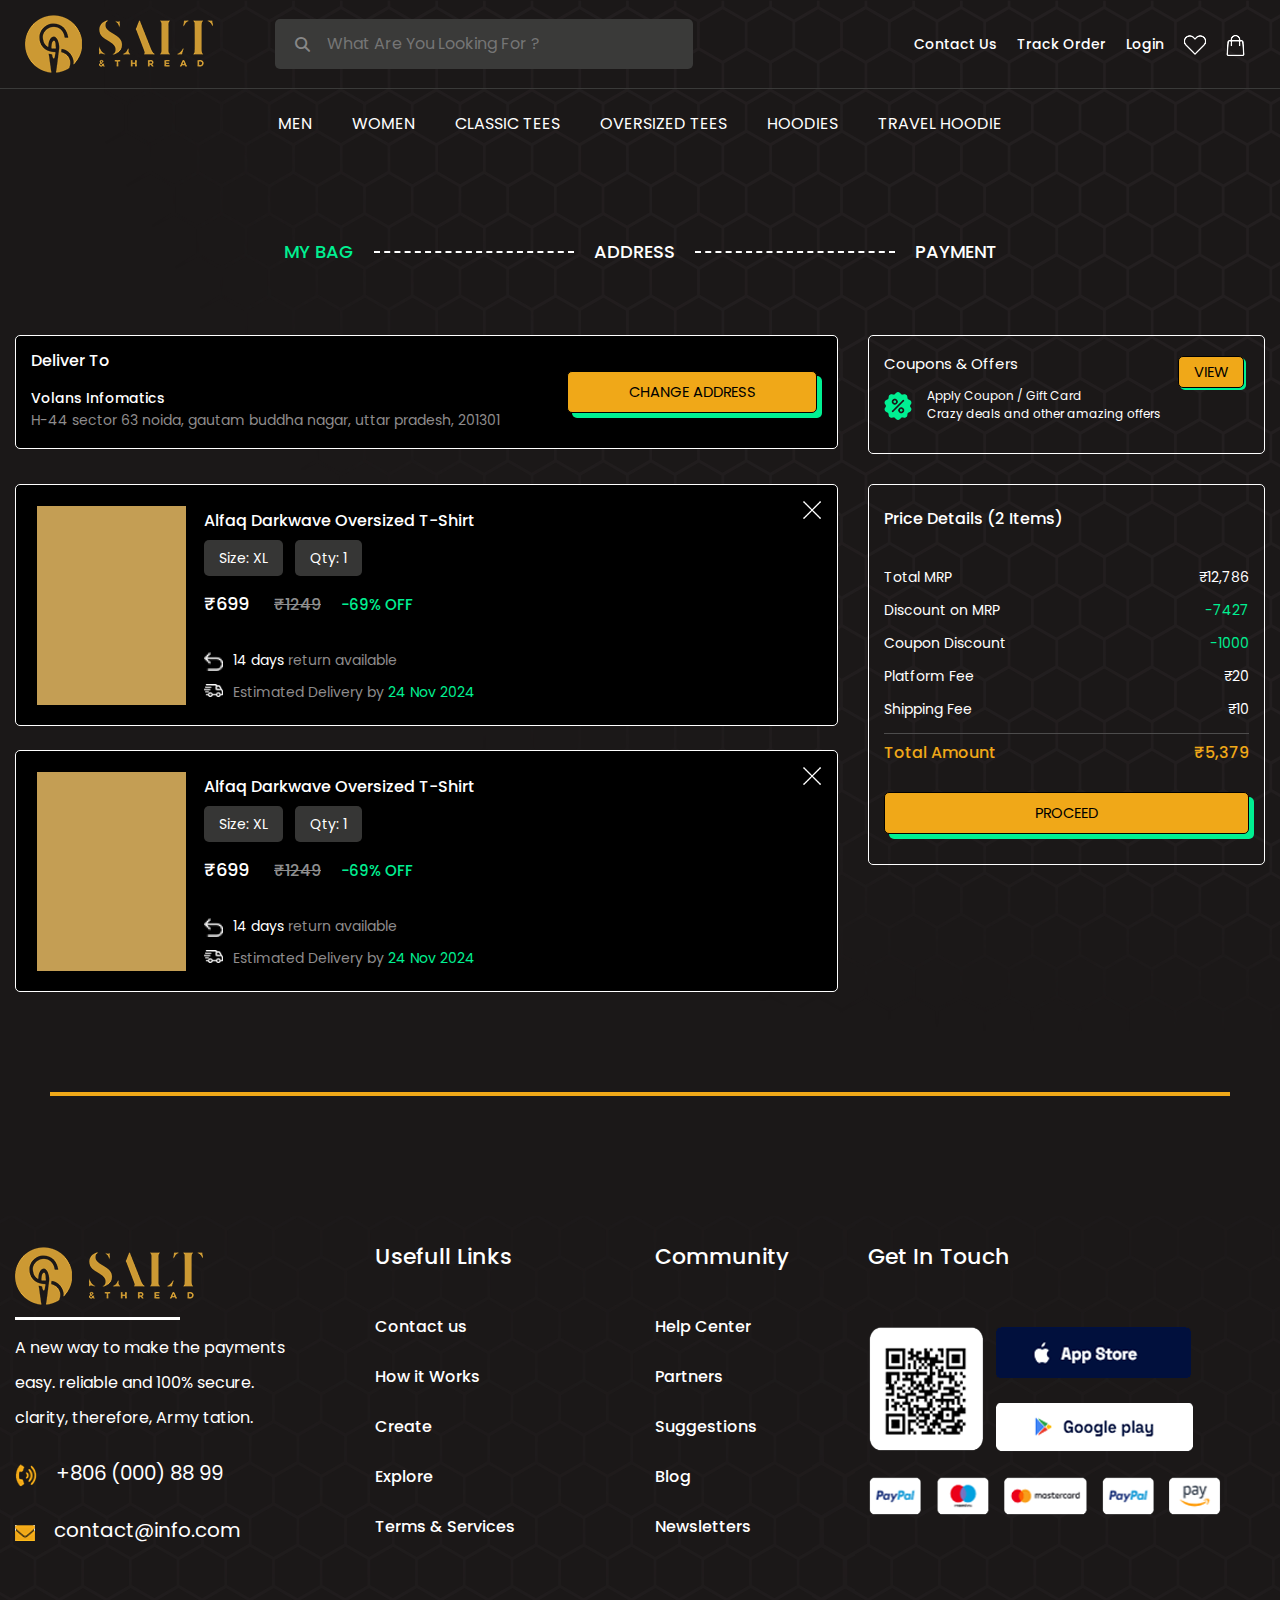
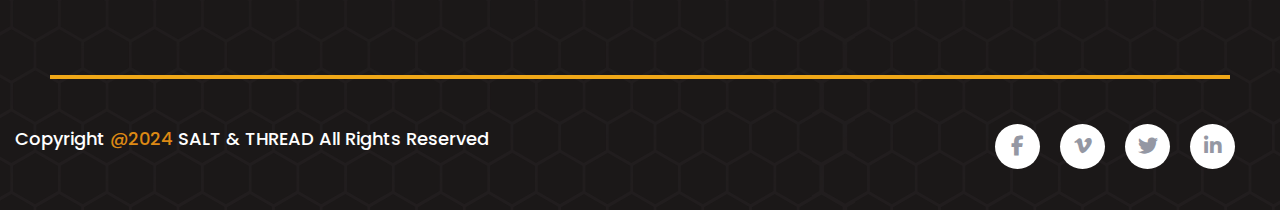
<file: cart.html>
<!doctype html>
<html lang="en">

<head>
  <!-- Required meta tags -->
  <meta charset="utf-8">
  <meta content="width=device-width, initial-scale=1, maximum-scale=1, user-scalable=no" name="viewport">
  <link rel="icon" href="images/favicon.ico" type="image/gif" sizes="22x22">
  <title>SALT</title>
  <meta name="Description" content="" />
  <meta name="Keywords" content="" />
  <!-- Bootstrap CSS -->
  <link rel="stylesheet" href="css/bootstrap.css">
  <link href="https://fonts.googleapis.com/css?family=Poppins:100,300,400,500,700,900" rel="stylesheet">
  <link rel="stylesheet" href="https://cdnjs.cloudflare.com/ajax/libs/font-awesome/6.4.0/css/all.min.css" />
  <!-- main css -->
  <link rel="stylesheet" href="css/style.css">
  <link rel="stylesheet" href="css/main.css">
  <link rel="stylesheet" href="css/responsive.css">
  <!-- main js -->
  <script src="js/jquery-3.2.1.min.js"></script>
  <script src="js/bootstrap.min.js"></script>
  <!-- Owl Stylesheets -->
  <link rel="stylesheet" href="css/owl.theme.default.min.css">
  <script src="js/owl.carousel.js"></script>
</head>

<body class="home">
  <!--================ Start Header Area =================-->
  <header class="header_area">
    <div class="bdr">
      <div class="container">
        <div class="Topcontainer">
          <div class="columnLeft pc">
            <a class="navbar-brand logo_h width-300" href="index.html">
              <img src="images/logo.png" alt="" class="logo--w"></a>
          </div>
          <div class="columnCenter pc">
            <div class="search-box">
              <i class="fas fa-search"></i>
              <input type="text" placeholder="What Are You Looking For ?">
            </div>
          </div>
          <div class="columnRight">
            <div class="top_nav">
              <ul>
                <li><a href="#"> <img src="images/cart-icon.png" alt=""> </a></li>
                <li><a href="#"> <img src="images/wishlist-icon.png" alt=""> </a></li>
                <li><a href="#">Login </a></li>
                <li><a href="#">Track Order </a></li>
                <li><a href="#">Contact Us </a></li>
              </ul>
            </div>
          </div>
        </div>
      </div>
    </div>
    <div class="main_menu">
      <nav class="navbar navbar-expand-lg navbar-light">
        <div class="container">
          <a class="navbar-brand logo_h width-300 mobile" href="index.html">
            <img src="images/logo.png" alt=""></a>
          <button class="navbar-toggler" type="button" data-toggle="collapse" data-target="#navbarSupportedContent"
            aria-controls="navbarSupportedContent" aria-expanded="false" aria-label="Toggle navigation">
            <span class="icon-bar"></span>
            <span class="icon-bar"></span>
            <span class="icon-bar"></span>
          </button>

          <div class="collapse navbar-collapse " id="navbarSupportedContent">
            <ul class="nav navbar-nav menu_nav justify-content-center  ">
              <li class="nav-item"><a class="nav-link" href="listing.html">Men</a></li>
              <li class="nav-item"><a class="nav-link" href="#">Women</a></li>
              <li class="nav-item"><a class="nav-link" href="#">Classic Tees </a></li>
              <li class="nav-item"><a class="nav-link" href="#">Oversized Tees </a></li>
              <li class="nav-item"><a class="nav-link" href="#"> Hoodies </a></li>
              <li class="nav-item"><a class="nav-link" href="#"> Travel Hoodie</a></li>
              <!-- <li class="nav-item ml-auto "><button class="btn btn-primary mar-50" type="button">Contact
                  Us</button></li>
            </ul> -->

          </div>
        </div>
      </nav>
    </div>
  </header>

  <!--================ End Header Area =================-->


  <!--================ Start cart Area =================-->
  <section class="cart mar-80">
    <div class="container">
      <div class="breadcrumb ">
        <li class="breadcrumb-item">
          <a href="#">MY BAG</a>
        </li>
        <li class="breadcrumb-item ">
          ADDRESS
        </li>
        <li class="breadcrumb-item ">
          PAYMENT
        </li>
      </div>

      <div class="row mar-70">
        <div class="col-lg-8">

          <div class="cart-addressbox">
            <div>
              <h3 data-toggle="modal" data-target="#deleveryAddress"> Deliver To</h3>
              <h4>Volans Infomatics</h4>
              <p>H-44 sector 63 noida, gautam buddha nagar, uttar pradesh, 201301</p>
            </div>


            <div><button class="btn-mdYeelow width-250 shadow-yellow" type="button" data-toggle="modal"
                data-target="#changeAddress">
                CHANGE ADDRESS
              </button></div>
          </div>


          <div class="cart-box">
            <div class="cart-item">
              <img src="images/cart-img.png" class="cart-image">
              <div class="cart-content">
                <div class="cart-text">
                  <h3>Alfaq Darkwave Oversized T-Shirt</h3>
                  <button>Size: XL</button>
                  <button>Qty: 1</button>
                  <div class="price">₹699 <span class="discont">₹1249</span><span class="off">-69% OFF</span></div>
                </div>


                <div class="cart-text ">
                  <p><img src="images/return-iconsmall.png">
                    <font>14 days</font> return available
                  </p>
                  <p><img src="images/delevry-icon.png"> Estimated Delivery by <span>24 Nov 2024</span></p>
                </div>
              </div>
            </div>
            <button class="buttonclose" type="button" data-toggle="modal" data-target="#removecart">
              <img src="images/close-icon.png">
            </button>
          </div>

          <div class="cart-box">
            <div class="cart-item">
              <img src="images/cart-img.png">
              <div class="cart-content">
                <div class="cart-text">
                  <h3>Alfaq Darkwave Oversized T-Shirt</h3>
                  <button>Size: XL</button>
                  <button>Qty: 1</button>
                  <div class="price">₹699 <span class="discont">₹1249</span><span class="off">-69% OFF</span></div>
                </div>

                <div class="cart-text ">
                  <p><img src="images/return-iconsmall.png">
                    <font>14 days</font> return available
                  </p>
                  <p><img src="images/delevry-icon.png"> Estimated Delivery by <span>24 Nov 2024</span></p>
                </div>
              </div>
            </div>
            <button class="buttonclose" type="button" data-toggle="modal" data-target="#removecart">
              <img src="images/close-icon.png">
            </button>
          </div>

        </div>

        <div class="col-lg-4">
          <div class="cart-offerbox">
            <div class="box">
              <div>Coupons & Offers</div>
              <button class="btn-view shadow-yellow" type="button" data-toggle="modal" data-target="#applycoupon">
                VIEW
              </button>
              <img src="images/offer-icon.png" alt="" class="box-img">
              <p class="box-text">
                Apply Coupon / Gift Card<br>
                Crazy deals and other amazing offers
              </p>
            </div>
            <div class="pricebox">
              <h2>Price Details (2 Items)</h2>
              <p>Total MRP<span>₹12,786</span></p>
              <p>Discount on MRP<span class="color"> -7427</span></p>
              <p>Coupon Discount<span class="color"> -1000</span></p>
              <p>Platform Fee<span>₹20</span></p>
              <p> Shipping Fee<span>₹10</span></p>
              <hr>
              <h3>Total Amount<span>₹5,379</span></h3>
              <button class="btn-mdYeelow width-100 shadow-yellow" type="button">
                PROCEED
              </button>
            </div>
          </div>
        </div>
      </div>

    </div>
  </section>
  <!--================ end cart Area =================-->

  <div class="container-fluid fbdr">
    <div class="footer-bdr"></div>
  </div>

  <!--================ Start footer Area =================-->

  <section class="footer mar-120">
    <div class="container">
      <div class="row">

        <div class="col-lg-3">
          <div class="footerLogo">
            <img src="images/logo.png">
          </div>
          <div class="title">
            <p>A new way to make the payments easy.
              reliable and 100% secure. clarity, therefore, Army tation.</p>
            <p><img src="images/phone-icon.png"> <span>+806 (000) 88 99</span> </p>
            <p><img src="images/message-icon.png"> <span>contact@info.com</span></p>
          </div>

        </div>
        <div class="col-lg-3">
          <div class="footer_nav p-left">
            <h2>Usefull Links</h2>
            <ul>
              <li><a href="#">Contact us</a></li>
              <li><a href="#"> How it Works</a></li>
              <li><a href="#"> Create</a></li>
              <li><a href="#"> Explore</a></li>
              <li><a href="#"> Terms & Services </a></li>
            </ul>
          </div>
        </div>
        <div class="col-lg-2">
          <div class="footer_nav">
            <h2>Community</h2>
            <ul>
              <li><a href="#">Help Center</a></li>
              <li><a href="#">Partners</a></li>
              <li><a href="#"> Suggestions</a></li>
              <li><a href="#"> Blog</a></li>
              <li><a href="#">Newsletters</a></li>
            </ul>
          </div>
        </div>

        <div class="col-lg-4">
          <div class="footer_nav right-icon">
            <h2>Get In Touch</h2>
            <div class="row">
              <div class="col-4">
                <img src="images/barcode.png">
              </div>
              <div class="col-8 pd-0">
                <img src="images/appstore.png">
                <img src="images/googleplay.png">
              </div>
              <div class="col-sm-12">
                <img src="images/paypal.png">
                <img src="images/mastro.png">
                <img src="images/mastercard.png">
                <img src="images/paypal.png">
                <img src="images/pay.png">

              </div>
            </div>
          </div>
        </div>
      </div>
    </div>

    <div class="container-fluid fbdr">
      <div class="footer-bdr"></div>
    </div>
    <div class="container">
      <div class="copyright">
        <div class="row">
          <div class="col-lg-6">
            Copyright <span>@2024</span> SALT & THREAD All Rights Reserved
          </div>
          <div class="col-lg-6">
            <div class="social-link ">
              <li><a href="#"><i class="fa-brands fa-linkedin-in"></i></a></li>
              <li><a href="#"><i class="fa-brands fa-twitter"></i></a></li>
              <li><a href="#"><i class="fa-brands fa-vimeo-v"></i></a></li>
              <li><a href="#"><i class="fa-brands fa-facebook-f"></i></a></li>
            </div>
          </div>
        </div>
      </div>
    </div>

  </section>

  <a id="button"></a>


  <!--================ End footer Area =================-->
  <script src="js/theme.js"></script>
</body>

</html>
<!-- changeAddress -->

<div class="modal fade" id="deleveryAddress1111" tabindex="-1" role="dialog" aria-labelledby="exampleModalLabel"
  aria-hidden="true">
  <div class="modal-dialog modal-md" role="document">
    <div class="modal-content">
      <div class="modal-header">
        <h5 class="modal-title" id="exampleModalLabel">Add New Address</h5>
        <button type="button" class="close" data-dismiss="modal" aria-label="Close">
          <span aria-hidden="true"><img src="images/close-icon.png"></span>
        </button>
      </div>
      <div class="modal-body">
        <div class="modal-heading mt-2">CONTACT DETAILS</div>
        <div class="row">
          <div class="col-lg-12">
            <input type="text" class="input_form" placeholder="Name*" />
          </div>
          <div class="col-lg-12">
            <input type="text" class="input_form" placeholder="Mobile No*" />
          </div>
        </div>
        <div class="modal-heading mar-40">ADDRESS</div>
        <div class="row">
          <div class="col-lg-12">
            <input type="text" class="input_form" placeholder="Pin Code*" />
          </div>
          <div class="col-lg-12">
            <input type="text" class="input_form" placeholder="Address (House No, Building, Street, Area)*" />
          </div>
          <div class="col-lg-12">
            <input type="text" class="input_form" placeholder="Locality / Town*" />
          </div>
          <div class="col-lg-6">
            <input type="text" class="input_form" placeholder="City / District*" />
          </div>
          <div class="col-lg-6">
            <input type="text" class="input_form" placeholder="City / District*" />
          </div>
          <div class="col-lg-12">
            <label class="checkbox">
              <span>Make this my default address</span>
              <input type="checkbox">
              <span class="checkmark"></span>
            </label>
          </div>

        </div>


      </div>
      <div class="modal-footer">
        <button class="btn-mdYeelow width-100 shadow-yellow" type="button">
          CHANGE ADDRESS
        </button>
      </div>
    </div>
  </div>
</div>

<!-- deleveryAddress -->

<div class="modal fade" id="changeAddress" tabindex="-1" role="dialog" aria-labelledby="exampleModalLabel"
  aria-hidden="true">
  <div class="modal-dialog modal-md" role="document">
    <div class="modal-content">
      <div class="modal-header">
        <h5 class="modal-title" id="exampleModalLabel">Select Delivery Address</h5>
        <button type="button" class="close" data-dismiss="modal" aria-label="Close">
          <span aria-hidden="true"><img src="images/close-icon.png"></span>
        </button>
      </div>
      <div class="modal-body">


        <div class="popup">
          <div class="addressbox">
            <h4>Volans Infomatics</h4>
            <p>H-44 sector 63 noida, gautam buddha nagar, uttar pradesh, 201301</p>
            <h3>volans@gmail.com</h3>
          </div>
          <div class="addressbox active">
            <h4>Volans Infomatics</h4>
            <p>H-44 sector 63 noida, gautam buddha nagar, uttar pradesh, 201301</p>
            <h3>volans@gmail.com</h3>
          </div>
          <div class="addressbox">
            <h4>Volans Infomatics</h4>
            <p>H-44 sector 63 noida, gautam buddha nagar, uttar pradesh, 201301</p>
            <h3>volans@gmail.com</h3>
          </div>
          <div class="addressbox">
            <h4>Volans Infomatics</h4>
            <p>H-44 sector 63 noida, gautam buddha nagar, uttar pradesh, 201301</p>
            <h3>volans@gmail.com</h3>
          </div>

        </div>



      </div>
      <div class="modal-footer">
        <button class="btn-mdYeelow width-100 shadow-yellow" type="button">
          ADD NEW ADDRESS
        </button>
      </div>
    </div>
  </div>
</div>

<!-- applycoupon -->

<div class="modal fade" id="applycoupon" tabindex="-1" role="dialog" aria-labelledby="exampleModalLabel"
  aria-hidden="true">
  <div class="modal-dialog modal-md" role="document">
    <div class="modal-content">
      <div class="modal-header">
        <h5 class="modal-title" id="exampleModalLabel">APPLY COUPON</h5>
        <button type="button" class="close" data-dismiss="modal" aria-label="Close">
          <span aria-hidden="true"><img src="images/close-icon.png"></span>
        </button>
      </div>
      <div class="modal-body">
        <div class="popup">
          <div class="search-box">
            <input type="text" class="search-input" placeholder="Enter coupon code">
            <button class="search-button">CHECK</button>
          </div>


          <div class="box">
            <img src="images/offer-icon.png" alt="" class="box-img">
            <p class="box-text"><span class="upper">Get it for as low as</span> <span class="price">₹366</span>
              <span class="off">₹499</span> <br>
              Buy3@ 1099 Add 3 products in your cart to avail the offer
            </p>
            <div class="applied"><a href="#">Offer T&amp;C</a></div>
          </div>

          <div class="box active">
            <img src="images/offer-icon.png" alt="" class="box-img">
            <p class="box-text"><span class="upper">Get it for as low as</span> <span class="price">₹200</span>
              <span class="off">₹499</span> <br>
              Buy3@ 1099 Add 3 products in your cart to avail the offer
            </p>
            <div class="applied"><a href="#">Offer T&amp;C</a></div>
          </div>


          <div class="box">
            <img src="images/offer-icon.png" alt="" class="box-img">
            <p class="box-text"><span class="upper">Get it for as low as</span> <span class="price">₹366</span>
              <span class="off">₹499</span> <br>
              Buy3@ 1099 Add 3 products in your cart to avail the offer
            </p>
            <div class="applied"><a href="#">Offer T&amp;C</a></div>
          </div>

        </div>


      </div>
      <div class="modal-footer">
        <button class="btn-mdYeelow width-100 shadow-yellow" type="button">
          APPLY
        </button>
      </div>
    </div>
  </div>
</div>

<!-- removecart -->
<div class="modal fade" id="removecart" tabindex="-1" role="dialog" aria-labelledby="exampleModalLabel"
  aria-hidden="true">
  <div class="modal-dialog modal-md" role="document">
    <div class="modal-content">

      <div class="modal-body">
        <div class="popup">

          <button type="button" class="close" data-dismiss="modal" aria-label="Close">
            <span aria-hidden="true"><img src="images/close-icon.png"></span>
          </button>

          <div class="cart-box">
            <div class="cart-item">
              <img src="images/remove-image.png">
              <div class="cart-content">
                <div class="cart-text">
                  <h3>Alfaq Darkwave Oversized T-Shirt</h3>
                  <p>Are you sure you want to move this item for bag?</p>
                </div>
              </div>
            </div>
          </div>
        </div>
      </div>
      <div class="remove ">
        <button class="primery" type="button">
          Remove
        </button>
        <button class="info" type="button">
          MOVE TO WISHLIST
        </button>
      </div>
    </div>
  </div>
</div>
</file>
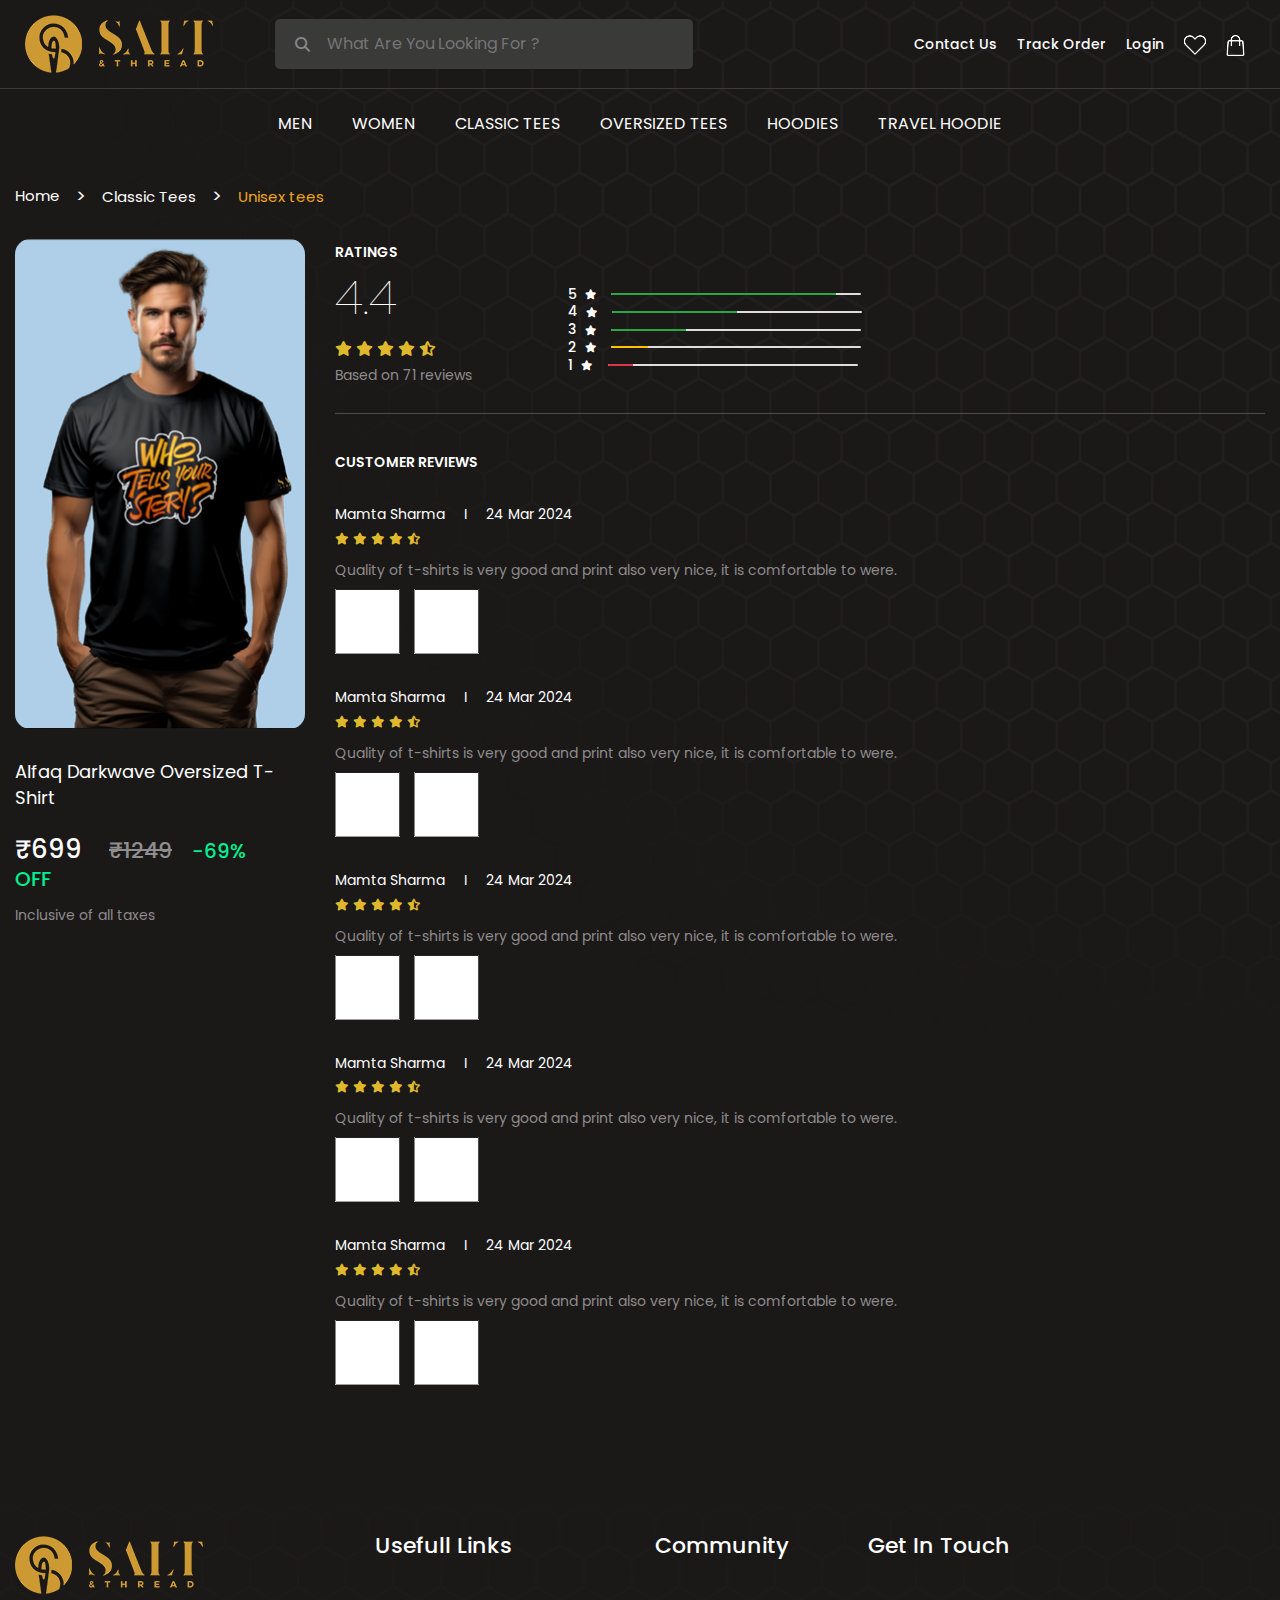
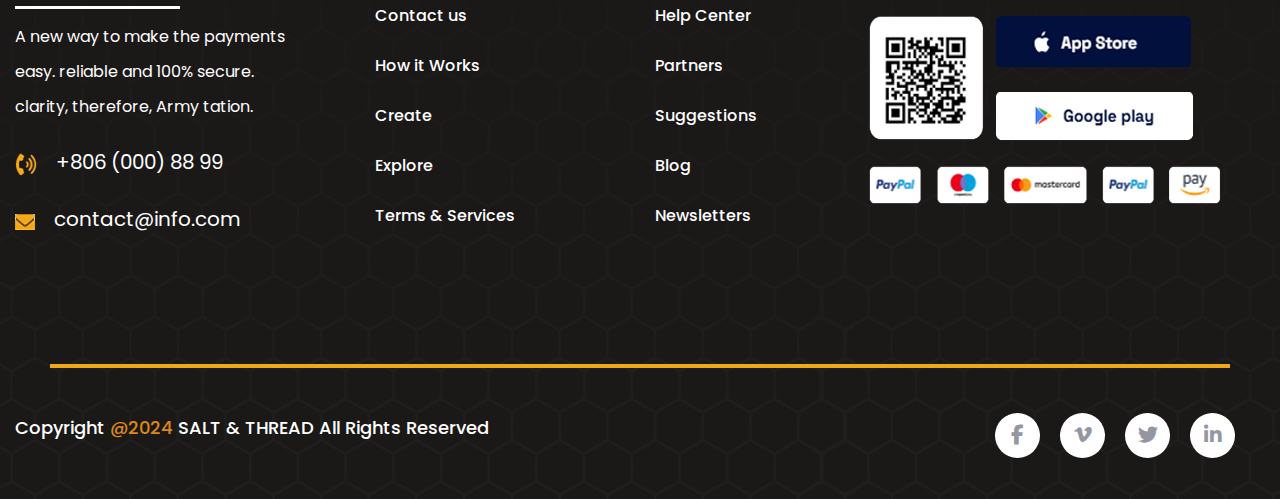
<file: review-more.html>
<!doctype html>
<html lang="en">

<head>
  <!-- Required meta tags -->
  <meta charset="utf-8">
  <meta content="width=device-width, initial-scale=1, maximum-scale=1, user-scalable=no" name="viewport">
  <link rel="icon" href="images/favicon.ico" type="image/gif" sizes="22x22">
  <title>SALT</title>
  <meta name="Description" content="" />
  <meta name="Keywords" content="" />
  <!-- Bootstrap CSS -->
  <link rel="stylesheet" href="css/bootstrap.css">
  <link href="https://fonts.googleapis.com/css?family=Poppins:100,300,400,500,700,900" rel="stylesheet">
  <link rel="stylesheet" href="https://cdnjs.cloudflare.com/ajax/libs/font-awesome/6.4.0/css/all.min.css" />
  <!-- main css -->
  <link rel="stylesheet" href="css/style.css">
  <link rel="stylesheet" href="css/main.css">
  <link rel="stylesheet" href="css/responsive.css">
  <!-- main js -->
  <script src="js/jquery-3.2.1.min.js"></script>
  <script src="js/bootstrap.min.js"></script>
  <!-- Owl Stylesheets -->
  <link rel="stylesheet" href="css/owl.theme.default.min.css">
  <script src="js/owl.carousel.js"></script>
</head>

<body class="home">
  <!--================ Start Header Area =================-->
  <header class="header_area">
    <div class="bdr">
      <div class="container">
        <div class="Topcontainer">
          <div class="columnLeft pc">
            <a class="navbar-brand logo_h width-300" href="index.html">
              <img src="images/logo.png" alt="" class="logo--w"></a>
          </div>
          <div class="columnCenter pc">
            <div class="search-box">
              <i class="fas fa-search"></i>
              <input type="text" placeholder="What Are You Looking For ?">
            </div>
          </div>
          <div class="columnRight">
            <div class="top_nav">
              <ul>
                <li><a href="#"> <img src="images/cart-icon.png" alt=""> </a></li>
                <li><a href="#"> <img src="images/wishlist-icon.png" alt=""> </a></li>
                <li><a href="#">Login </a></li>
                <li><a href="#">Track Order </a></li>
                <li><a href="#">Contact Us </a></li>
              </ul>
            </div>
          </div>
        </div>
      </div>
    </div>
    <div class="main_menu">
      <nav class="navbar navbar-expand-lg navbar-light">
        <div class="container">
          <a class="navbar-brand logo_h width-300 mobile" href="index.html">
            <img src="images/logo.png" alt=""></a>
          <button class="navbar-toggler" type="button" data-toggle="collapse" data-target="#navbarSupportedContent"
            aria-controls="navbarSupportedContent" aria-expanded="false" aria-label="Toggle navigation">
            <span class="icon-bar"></span>
            <span class="icon-bar"></span>
            <span class="icon-bar"></span>
          </button>

          <div class="collapse navbar-collapse " id="navbarSupportedContent">
            <ul class="nav navbar-nav menu_nav justify-content-center  ">
              <li class="nav-item"><a class="nav-link" href="listing.html">Men</a></li>
              <li class="nav-item"><a class="nav-link" href="#">Women</a></li>
              <li class="nav-item"><a class="nav-link" href="#">Classic Tees </a></li>
              <li class="nav-item"><a class="nav-link" href="#">Oversized Tees </a></li>
              <li class="nav-item"><a class="nav-link" href="#"> Hoodies </a></li>
              <li class="nav-item"><a class="nav-link" href="#"> Travel Hoodie</a></li>
              <!-- <li class="nav-item ml-auto "><button class="btn btn-primary mar-50" type="button">Contact
                  Us</button></li>
            </ul> -->
          </div>
        </div>
      </nav>
    </div>
  </header>

  <!--================ End Header Area =================-->
  <!--================ Start breadcrumb Area =================-->
  <section class="breadcrumb">
    <div class="container">
      <ol class="breadcrumb">
        <li class="breadcrumb-item"><a href="index.html">Home</a></li>
        <li class="breadcrumb-item"><a href="index.html">Classic Tees</a></li>
        <li class="breadcrumb-item active">Unisex tees</li>
      </ol>
    </div>
  </section>
  <!--================ End breadcrumb Area =================-->

  <!--================ Start product Area =================-->
  <section class="product ">
    <div class="container">
      <div class="row">
        <div class="col-lg-3">
          <div class="ProductItem item">
            <figure class="height">
              <img src="images/p-img1.png">
            </figure>
          </div>
          <div class="Lefttitle">Alfaq Darkwave Oversized T-Shirt</div>
          <div class="Leftprice">₹699 <span class="discont">₹1249</span><span class="off">-69% OFF</span></div>
          <div class="tax">Inclusive of all taxes</div>
        </div>
        <div class="col-lg-9">
          <div class="reviewInner">
            <div class="">
              <h3>Ratings</h3>
              <div class="rating-review-item">
                <div class="left-rating">
                  <div class="star-rating">
                    <h3>4.4</h3>
                  </div>
                  <div class="number-rating">
                    <i class="fas fa-star"></i>
                    <i class="fas fa-star"></i>
                    <i class="fas fa-star"></i>
                    <i class="fas fa-star"></i>
                    <i class='fas fa-star-half-alt'></i>
                    <span>Based on 71 reviews</span>
                  </div>
                </div>
                <div class="right-rating">
                  <ul class="order-list">
                    <li>
                      <div class="star-value">
                        <h5>5</h5>
                        <i class="fas fa-star"></i>
                      </div>
                      <div class="progress">
                        <div class="progress-bar bg-success" role="progressbar" style="width: 90%" aria-valuenow="90"
                          aria-valuemin="0" aria-valuemax="100"></div>
                      </div>
                      <!-- <div class="rating-hit">914</div> -->
                    </li>
                    <li>
                      <div class="star-value">
                        <h5>4</h5>
                        <i class="fas fa-star"></i>
                      </div>
                      <div class="progress">
                        <div class="progress-bar bg-success" role="progressbar" style="width: 50%" aria-valuenow="50"
                          aria-valuemin="0" aria-valuemax="100"></div>
                      </div>

                    </li>
                    <li>
                      <div class="star-value">
                        <h5>3</h5>
                        <i class="fas fa-star"></i>
                      </div>
                      <div class="progress">
                        <div class="progress-bar bg-success" role="progressbar" style="width: 30%" aria-valuenow="30"
                          aria-valuemin="0" aria-valuemax="100"></div>
                      </div>

                    </li>
                    <li>
                      <div class="star-value">
                        <h5>2</h5>
                        <i class="fas fa-star"></i>
                      </div>
                      <div class="progress">
                        <div class="progress-bar bg-warning" role="progressbar" style="width: 15%" aria-valuenow="15"
                          aria-valuemin="0" aria-valuemax="100"></div>
                      </div>

                    </li>
                    <li>
                      <div class="star-value">
                        <h5>1</h5>
                        <i class="fas fa-star"></i>
                      </div>
                      <div class="progress">
                        <div class="progress-bar bg-danger" role="progressbar" style="width: 10%" aria-valuenow="10"
                          aria-valuemin="0" aria-valuemax="100"></div>
                      </div>

                    </li>
                  </ul>
                </div>
              </div>
            </div>
          </div>
          <hr>
          <div class="costomerreview">
            <h3>Customer Reviews</h3>
            <div class="customer">
              <h4>Mamta Sharma <span>I</span> 24 Mar 2024</h4>
              <div>
                <i class="fas fa-star"></i>
                <i class="fas fa-star"></i>
                <i class="fas fa-star"></i>
                <i class="fas fa-star"></i>
                <i class='fas fa-star-half-alt'></i>
              </div>
              <p>Quality of t-shirts is very good and print also very nice, it is comfortable to were.</p>

              <img src="images/w-bg.png">
              <img src="images/w-bg.png">
            </div>

            <div class="customer">
              <h4>Mamta Sharma <span>I</span> 24 Mar 2024</h4>
              <div>
                <i class="fas fa-star"></i>
                <i class="fas fa-star"></i>
                <i class="fas fa-star"></i>
                <i class="fas fa-star"></i>
                <i class='fas fa-star-half-alt'></i>
              </div>
              <p>Quality of t-shirts is very good and print also very nice, it is comfortable to were.</p>
              <img src="images/w-bg.png">
              <img src="images/w-bg.png">
            </div>
            <div class="customer">
              <h4>Mamta Sharma <span>I</span> 24 Mar 2024</h4>
              <div>
                <i class="fas fa-star"></i>
                <i class="fas fa-star"></i>
                <i class="fas fa-star"></i>
                <i class="fas fa-star"></i>
                <i class='fas fa-star-half-alt'></i>
              </div>
              <p>Quality of t-shirts is very good and print also very nice, it is comfortable to were.</p>
              <img src="images/w-bg.png">
              <img src="images/w-bg.png">
            </div>

            <div class="customer">
              <h4>Mamta Sharma <span>I</span> 24 Mar 2024</h4>
              <div>
                <i class="fas fa-star"></i>
                <i class="fas fa-star"></i>
                <i class="fas fa-star"></i>
                <i class="fas fa-star"></i>
                <i class='fas fa-star-half-alt'></i>
              </div>
              <p>Quality of t-shirts is very good and print also very nice, it is comfortable to were.</p>
              <img src="images/w-bg.png">
              <img src="images/w-bg.png">
            </div>

            <div class="customer">
              <h4>Mamta Sharma <span>I</span> 24 Mar 2024</h4>
              <div>
                <i class="fas fa-star"></i>
                <i class="fas fa-star"></i>
                <i class="fas fa-star"></i>
                <i class="fas fa-star"></i>
                <i class='fas fa-star-half-alt'></i>
              </div>
              <p>Quality of t-shirts is very good and print also very nice, it is comfortable to were.</p>
              <img src="images/w-bg.png">
              <img src="images/w-bg.png">
            </div>

          </div>
        </div>
      </div>

    </div>
  </section>
  <!--================ end product Area =================-->



  <!--================ Start footer Area =================-->

  <section class="footer mar-120">
    <div class="container">
      <div class="row">

        <div class="col-lg-3">
          <div class="footerLogo">
            <img src="images/logo.png">
          </div>
          <div class="title">
            <p>A new way to make the payments easy.
              reliable and 100% secure. clarity, therefore, Army tation.</p>
            <p><img src="images/phone-icon.png"> <span>+806 (000) 88 99</span> </p>
            <p><img src="images/message-icon.png"> <span>contact@info.com</span></p>
          </div>

        </div>
        <div class="col-lg-3">
          <div class="footer_nav p-left">
            <h2>Usefull Links</h2>
            <ul>
              <li><a href="#">Contact us</a></li>
              <li><a href="#"> How it Works</a></li>
              <li><a href="#"> Create</a></li>
              <li><a href="#"> Explore</a></li>
              <li><a href="#"> Terms & Services </a></li>
            </ul>
          </div>
        </div>
        <div class="col-lg-2">
          <div class="footer_nav">
            <h2>Community</h2>
            <ul>
              <li><a href="#">Help Center</a></li>
              <li><a href="#">Partners</a></li>
              <li><a href="#"> Suggestions</a></li>
              <li><a href="#"> Blog</a></li>
              <li><a href="#">Newsletters</a></li>
            </ul>
          </div>
        </div>

        <div class="col-lg-4">
          <div class="footer_nav right-icon">
            <h2>Get In Touch</h2>
            <div class="row">
              <div class="col-4">
                <img src="images/barcode.png">
              </div>
              <div class="col-8 pd-0">
                <img src="images/appstore.png">
                <img src="images/googleplay.png">
              </div>
              <div class="col-sm-12">
                <img src="images/paypal.png">
                <img src="images/mastro.png">
                <img src="images/mastercard.png">
                <img src="images/paypal.png">
                <img src="images/pay.png">

              </div>
            </div>
          </div>
        </div>
      </div>
    </div>

    <div class="container-fluid fbdr">
      <div class="footer-bdr"></div>
    </div>

    <div class="container">
      <div class="copyright">
        <div class="row">
          <div class="col-lg-6">
            Copyright <span>@2024</span> SALT & THREAD All Rights Reserved
          </div>
          <div class="col-lg-6">
            <div class="social-link ">
              <li><a href="#"><i class="fa-brands fa-linkedin-in"></i></a></li>
              <li><a href="#"><i class="fa-brands fa-twitter"></i></a></li>
              <li><a href="#"><i class="fa-brands fa-vimeo-v"></i></a></li>
              <li><a href="#"><i class="fa-brands fa-facebook-f"></i></a></li>
            </div>
          </div>
        </div>
      </div>
    </div>

  </section>

  <a id="button"></a>


  <!--================ End footer Area =================-->
  <script src="js/theme.js"></script>
</body>

</html>
</file>
<file: css/style.css>
@font-face {
  font-family: 'Akira Expanded';
  src: url('../font/AkiraExpanded-SuperBold.woff2') format('woff2'),
    url('../font/AkiraExpanded-SuperBold.woff') format('woff');
  font-weight: bold;
  font-style: normal;
  font-display: swap;

}

.custom-col {
  flex: 0 0 20%;
  /* Each column takes 20% of the row width */
  max-width: 20%;
  /* Limit each column to 20% */
}

/*----------------------------------------------------*/
body {
  line-height: 26px;
  font-size: 15px;
  font-family: 'Poppins', sans-serif;
  font-weight: 400;
  color: #fff;
}



.list {
  list-style: none;
  margin: 0px;
  padding: 0px;
}

a {
  text-decoration: none;
  transition: all 0.3s ease-in-out;
}

a:hover,
a:focus {
  text-decoration: none;
  outline: none;
}

.navbar-light .navbar-brand img {
  width: 210px;
}

.navbar-light .width-300 {
  width: 315px;
  padding: 10px 0px;
}







.header_area {
  width: 100%;
  z-index: 9999;
  padding-top: 0px;
  top: 0;
}

.header_area .menu_nav {
  width: 100%;
  margin-left: 0px;
  margin: 10px 0px;
}

.header_area .navbar {
  padding: 0px 0px 0px 0px;
  border: 0px;
  border-radius: 0px;
  width: 100%;
  position: relative;
  min-height: auto;
  display: flex;
  align-items: center;
  justify-content: center;
  padding: 0px 0px;
  background: none;



}


.header_area .navbar .nav .nav-item {
  margin: 0px 0px;
}

.header_area .navbar .nav .nav-item .nav-link {
  font-size: 16px;
  color: #fff;
  padding: 0px 20px;
  display: inline-block;
  font-weight: 400;
  line-height: 50px;
  text-transform: uppercase;
}

.header_area .navbar .nav .nav-item .nav-link:after {
  display: none;
}

.header_area .navbar .nav .nav-item:hover .nav-link,
.header_area .navbar .nav .nav-item.active .nav-link {
  color: #f0a818;

}

.header_area.navbar_fixed .main_menu {
  position: fixed;
  width: 100%;
  top: -70px;
  left: 0;
  right: 0;
  backdrop-filter: blur(20px);
  background: #000;
  transform: translateY(70px);
  transition: transform 500ms ease, background 500ms ease;
  -webkit-transition: transform 500ms ease, background 500ms ease;
  box-shadow: 0px 3px 16px 0px rgba(0, 0, 0, 0.1);
  padding: 0px;
  z-index: 99;
}




@media (min-width: 992px) {
  .header_area.white_menu .navbar .navbar-brand img {
    display: none;
  }

  .header_area.white_menu .navbar .navbar-brand img+img {
    display: inline-block;
  }
}

@media (max-width: 991px) {
  .header_area.white_menu .navbar .navbar-brand img {
    display: inline-block;
  }

  .header_area.white_menu .navbar .navbar-brand img+img {
    display: none;
  }
}

.header_area.white_menu .navbar .nav .nav-item .nav-link {
  color: #fff;
}

.header_area.white_menu.navbar_fixed .main_menu .navbar .navbar-brand img {
  display: inline-block;
}

.header_area.white_menu.navbar_fixed .main_menu .navbar .navbar-brand img+img {
  display: none;
}

.header_area.white_menu.navbar_fixed .main_menu .navbar .nav .nav-item .nav-link {
  line-height: 70px;
  color: #000000;
}


.header {
  display: flex;
  justify-content: space-between;
}

.header-left,
.header-right {
  flex: 1;
}



@media (max-width: 991px) {

  /* Main Menu Area css
  ============================================================================================ */
  .navbar-toggler {
    border: none;
    border-radius: 0px;
    padding: 0px;
    cursor: pointer;
    margin-top: 27px;
    margin-bottom: 23px;
  }

  .header_area .navbar {
    /*  background: #f7f7f7;*/
  }

  .navbar-toggler[aria-expanded="false"] span:nth-child(2) {
    opacity: 1;
  }

  .navbar-toggler[aria-expanded="true"] span:nth-child(2) {
    opacity: 0;
  }

  .navbar-toggler[aria-expanded="true"] span:first-child {
    transform: rotate(-45deg);
    position: relative;
    top: 7.5px;
  }

  .navbar-toggler[aria-expanded="true"] span:last-child {
    transform: rotate(45deg);
    bottom: 6px;
    position: relative;
  }

  .navbar-toggler span {
    display: block;
    width: 25px;
    height: 3px;
    background: #fff;
    margin: auto;
    margin-bottom: 4px;
    transition: all 400ms linear;
    cursor: pointer;
  }

  .navbar .container {
    padding-left: 15px;
    padding-right: 15px;
  }

  .nav {
    padding: 0px 0px
  }

  .header_area+section,
  .header_area+row,
  .header_area+div {
    margin-top: 0px;
  }

  .header_top .nav {
    padding: 0px;
  }

  .header_area .navbar .nav .nav-item .nav-link {
    line-height: 40px;
    margin-right: 0px;
    display: block;
    border-radius: 0px;
    color: #fff;
  }

  .header_area .navbar .search {
    margin-left: 0px;
  }

  /* .header_area .navbar-collapse {
    max-height: 340px;
    overflow-y: scroll; } */

  .header_area .navbar .nav .nav-item.submenu ul .nav-item .nav-link {
    padding: 0px 15px;
  }


  .navbar-light .width-300 {
    width: 0px;
    padding: 10px 0px;
  }



  .header_area.white_menu.navbar_fixed .main_menu .navbar .nav .nav-item .nav-link {
    line-height: 40px;
    color: #fff;
  }

  .header_area.white_menu .navbar .nav .nav-item .nav-link {
    color: #222;
  }
}


#button {
  display: inline-block;
  background-color: #f0a818;
  width: 70px;
  height: 70px;
  text-align: center;
  border-radius: 15px;
  position: absolute;
  left: 50%;
  transition: background-color .3s, opacity .5s, visibility .5s;
  opacity: 0;
  visibility: hidden;
  z-index: 1000;
  margin-top: -170px;
  padding-top: 11px;
}

#button::after {
  content: "\f102";
  font-family: FontAwesome;
  font-weight: normal;
  font-style: normal;
  font-size: 2em;
  line-height: 50px;
  color: #fff;
}

#button:hover {
  cursor: pointer;
  background-color: #333;
}

#button:active {
  background-color: #555;
}

#button.show {
  opacity: 1;
  visibility: visible;
}
</file>
<file: css/main.css>
@font-face {
  font-family: "Akira Expanded";
  src: url("..font/AkiraExpanded-SuperBold.woff2") format("woff2"),
    url("..font/AkiraExpanded-SuperBold.woff") format("woff");
  font-weight: bold;
  font-style: normal;
  font-display: swap;
}

.mar-20 {
  margin-top: 30px;
}

.mar-30 {
  margin-top: 30px;
}

.mar-40 {
  margin-top: 40px !important;
}

.mar-50 {
  margin-top: 50px;
}

.mar-60 {
  margin-top: 60px;
}

.mar-70 {
  margin-top: 70px;
}

.mar-80 {
  margin-top: 80px;
}

.mar-90 {
  margin-top: 90px;
}

.mar-100 {
  margin-top: 150px;
}

.mar-120 {
  margin-top: 120px;
}

.mar-180 {
  margin-top: 180px;
}

.mar-185 {
  margin-top: 215px;
}

.center {
  text-align: center;
}

.right {
  float: right;
}

.text-end {
  text-align: right;
}

.padd-top {
  padding-top: 120px;
}

.padd-left {
  padding-left: 30px;
}

.padd-10 {
  padding-left: 7px;
  padding-right: 7px;
}

.padd-left-80 {
  padding-left: 100px !important;
}

.p-left {
  padding-left: 40px;
}

.fbdr {
  padding-left: 50px;
  padding-right: 50px;
  margin-top: 100px;
}

.width-100 {
  width: 100%;
}

.home {
  background: url(../images/top-right-splash.png) no-repeat right top, #1b1818;
}

.Topcontainer {
  display: flex;
  justify-content: space-between;

  width: 100%;
  align-items: center;
}

.Topcontainer .columnLeft {
  padding: 10px;
  align-items: flex-end;
  width: 20%;
}

.Topcontainer .columnCenter {
  padding: 10px;
  align-items: flex-end;
  width: 35%;
}

.Topcontainer .columnRight {
  padding: 10px;
  align-items: flex-end;
  width: 45%;
}

.bdr {
  border-bottom: 1px solid #3a3a39;
}

.Topcontainer .search-box {
  display: flex;
  align-items: center;
  border: none;
  border-radius: 5px;
  padding: 5px 10px;
  width: 100%;
  background-color: #3a3a39;
}

.Topcontainer .search-box i {
  margin-right: 15px;
  padding-left: 10px;
  color: #888;
}

.Topcontainer .search-box input {
  border: none;
  outline: none;
  flex: 1;
  font-size: 16px;
  background: #3a3a39;
  color: #fff;
  min-height: 40px;
}

.Topcontainer .top_nav {
  margin: 0px 0px 0px 0px;
  padding: 0px 0px 0px 0px;
}

.Topcontainer .top_nav ul {
  list-style: none outside none;
  margin: 0px 0px 0px 0px;
  padding: 0px 0px;
  text-align: right;
}

.Topcontainer .top_nav ul li {
  margin: 0;
  padding: 0;
}

.Topcontainer .top_nav ul li a {
  color: #fff;
  display: block;
  font-size: 14px;
  line-height: 30px;
  list-style: none outside none;
  margin: 0;
  padding: 0px 10px;
  text-decoration: none;
  float: right;
  font-weight: 500;
  text-align: right;
  transition: all 0.8s ease 0s;
  margin-top: 5px;
  padding-bottom: 5px;
}

.Topcontainer .top_nav ul li a:hover {
  color: #f0a818;
  text-decoration: none;
  transition: all 0.3s ease 0s;
  border-radius: 6px;
}

/* ================ banner Area =================- */

.home_bannerbox {
  height: auto;
  width: 90%;
  margin: auto;
}

.bannerboxImage {
  width: 99.9%;
  margin-top: 10px;
}

.home_bannerbox .owl-dots {
  /* position: absolute !important; */
  left: 0;
  right: 0;
  bottom: -6%;
}

.home_bannerbox .owl-theme .owl-nav {
  margin-top: 30px;
}

.home_bannerbox .owl-theme .owl-dots .owl-dot span {
  width: 31px;
}

.home_bannerbox .owl-carousel .owl-nav button.owl-prev {
  position: absolute;
  left: -60px;
  top: 50%;
  margin: -40px 0 0;
  border-radius: 0;
  height: 50px;
  width: 50px;
  display: none;
}

.home_bannerbox .owl-carousel .owl-nav button.owl-next {
  position: absolute;
  right: -60px;
  top: 50%;
  margin: -40px 0 0;
  border-radius: 0;
  height: 50px;
  width: 50px;
  display: none;
}

.title {
  padding-bottom: 10px;
}

.title h2 {
  font-size: 36px;
  position: relative;
  color: #fff;
  font-family: "Akira Expanded";
  font-weight: bold;
  margin: 0px;
}

.title h2 span {
  color: #fc5063;
}

.innertitle {
  padding-bottom: 10px;
  padding-left: 15px;
}

.innertitle h2 {
  font-size: 24px;
  position: relative;
  color: #fff;
  font-family: "Akira Expanded";
  font-weight: bold;
  margin: 0px;
  line-height: 0px;
}

.innertitle h2 span a {
  color: #00f092;
  font-family: "Poppins";
  font-weight: normal;
  font-size: 18px;
  text-decoration: underline;
}

.innertitle h2 span a:hover {
  color: #cc9933;
}

.item {
  overflow: hidden;
}

.item img {
  max-width: 100%;
  -moz-transition: all 1s;
  -webkit-transition: all 1s;
  transition: all 1s;
}

.item:hover img {
  -moz-transform: scale(0.9);
  -webkit-transform: scale(0.9);
  transform: scale(0.95);
}

.item__2 {
  overflow: hidden;
}

.item__2 img {
  max-width: 100%;
  -moz-transition: all 1s;
  -webkit-transition: all 1s;
  transition: all 1s;
}

.item__2:hover img {
  -moz-transform: scale(0.9);
  -webkit-transform: scale(0.9);
  transform: scale(1.1);
}

/* ================ banner Area end =================- */

.btn-mdYeelow {
  background: #f0a818;
  cursor: pointer;
  transition: all 0.8s ease 0s;
  padding: 7px 0px;
  border: none;
  font-size: 14.73px;
  border-radius: 5px;
  font-weight: 400;
  color: #000;
  border: 1px #000 solid;
  box-shadow: 5px 5px 0px #00f092;
  text-transform: uppercase;
}

.btn-mdYeelow:hover {
  background: #00f092;
  color: #000;
  box-shadow: 5px 5px 0px #f0a818;
}

.btn-mdblack {
  background: #000;
  cursor: pointer;
  transition: all 0.8s ease 0s;
  padding: 7px 0px;
  border: none;
  font-size: 14.73px;
  border-radius: 5px;
  font-weight: 400;
  color: #fff;
  border: 1px #000 solid;
  box-shadow: 5px 5px 0px #00f092;
}

.btn-mdblack:hover {
  background: #00f092;
  color: #000;
  box-shadow: 5px 5px 0px #000;
}

.btn-mdproduct {
  background: #00f092;
  cursor: pointer;
  transition: all 0.8s ease 0s;
  padding: 7px 30px;
  border: none;
  font-size: 18px;
  border-radius: 0px 5px 5px 0px;
  font-weight: 500;
  color: #000;
  border: 1px #000 solid;
  box-shadow: 5px 5px 0px #f0a818;
  position: absolute;
  left: 0;
  bottom: 50px;
  min-width: 120px;
}

.btn-mdproduct:hover {
  background: #f0a818;
  color: #000;
  box-shadow: 5px 5px 0px #00f092;
}

.width-300 {
  width: 300px;
}

.width-250 {
  width: 250px;
}

/*--================ Popular  Area =================--*/

.Popular {
  position: relative;
  /* cursor: pointer; */
}

.Popular .ProductItem {
  border: 1px #fff solid;
  padding: 3px;
  border-radius: 15px;
  overflow: hidden;
  height: auto;
  margin-top: 40px;
  position: relative;
}

.Popular .ProductItem figure {
  border-radius: 15px;
  height: 490px;
  margin: 0px;
}

.Popular .ProductItem figure img {
  width: 100%;
  height: 100%;
  object-fit: cover;
  border-radius: 15px;
}

.Popular .ProductItem .title {
  font-size: 14px;
  color: #ffff;
  font-weight: 500;
  padding: 0px 10px 5px 10px;
}

.Popular .ProductItem .price {
  padding: 10px 10px 0px 10px;
  font-size: 14px;
  color: #ffff;
  font-weight: 500;
}

.Popular .ProductItem .price .discont {
  color: #8e8e8e;
  text-decoration: line-through;
  font-weight: 500;
}

.Popular .ProductItem .price .off {
  color: #07844b;
  padding-left: 10px;
  font-weight: 500;
}

.Popular .ProductItem figure img:hover {
  filter: grayscale(1);
  -webkit-filter: grayscale(1);
  transition: all 0.8s ease 0s;
}

.Popular .ProductItem .wishlist {
  background: #cc9933;
  padding: 10px;
  position: absolute;
  top: 15px;
  right: 15px;
  width: 45px;
  height: 45px;
  text-align: center;
  color: #fff;
  font-size: 25px;
  border-radius: 5px;
  transition: all 0.8s ease 0s;
}

.Popular .ProductItem .wishlist:hover,
.wishlist .active {
  background: #000;
}

/*--================ Popular  Area end =================--*/

/*--================  Brand Area =================--*/

.Brand {
  position: relative;
  cursor: pointer;
}

.Brand .left {
  background: url(../images/sticker-bg.png) no-repeat, #f0a818;
  background-position: 70px top;
  padding: 130px 0px 0px 240px;
  min-height: 750px;
  border-radius: 40px 0px 0px 40px;
}

.Brand .left h2 {
  font-family: "Akira Expanded";
  line-height: 45px;
  font-size: 40px;
  color: #ffff;
  font-weight: 500;
  padding: 50px 10px 5px 0px;
}

.Brand .left p {
  font-size: 14px;
  color: #ffff;
  font-weight: 500;
  padding: 30px 274px 5px 0px;
}

.Brand .Product {
  overflow: hidden;
  margin-top: 0px;
  position: relative;
}

.Brand .Product figure {
  border-radius: 15px;
  height: 750px;
  margin: 0px;
}

.Brand .Product figure img {
  width: 100%;
  height: 100%;
  object-fit: cover;
}

.btn-primery {
  background: #000;
  cursor: pointer;
  transition: all 0.8s ease 0s;
  padding: 10px 40px;
  border: none;
  font-size: 14.73px;
  border-radius: 25px;
  font-weight: 500;
  color: #fff;
  font-size: 18px;
  white-space: nowrap;
}

.btn-primery:hover {
  background: #00f092;
  color: #000;
}

.Popular .ProductItem figure img:hover {
  filter: grayscale(1);
  -webkit-filter: grayscale(1);
  transition: all 0.8s ease 0s;
}

/*--================ Brand Area end =================--*/

/*--================ Topcategories  Area =================--*/

.Topcategories {
  position: relative;
  cursor: pointer;
}

.Topcategories .Categories {
  border: 1px #fff solid;
  padding: 3px;
  border-radius: 15px;
  overflow: hidden;
  height: auto;
  margin-top: 40px;
  position: relative;
  background: #363635;
}

.Topcategories .Categories figure {
  border-radius: 15px;
  height: 490px;
  margin: 0px;
}

.Topcategories .Categories figure img {
  width: 100%;
  height: 100%;
  object-fit: cover;
  border-radius: 15px;
}

.Topcategories .Categories .title {
  font-size: 18px;
  color: #ffff;
  font-weight: 500;
  padding: 20px 10px 15px 10px;
  text-align: center;
  text-transform: uppercase;
  margin: 0px;
}

/*--================ Popular  Area end =================--*/

/*--================ marquee  Area end =================--*/
marquee img {
  margin-right: 30px;
}

/*--================ Sumcategories start end =================--*/

.Subcategories {
  position: relative;
  cursor: pointer;
  /* background: url(../images/top-right-splash.png) no-repeat right top, #000; */
  min-height: 400px;
}

.Subcategories .title {
  padding-bottom: 10px;
}

.Subcategories .title h2 {
  font-size: 36px;
  position: relative;
  color: #fff;
  font-family: "Akira Expanded";
  font-weight: bold;
  margin: 0px;
}

.Subcategories .Category {
  border: 1px #b4b3b3 solid;
  padding: 0px;
  border-radius: 15px;
  overflow: hidden;
  height: auto;
  margin-top: 40px;
  position: relative;
  background: #000;
  text-align: center;
}

.Subcategories .Category figure {
  border-radius: 15px;
  height: 140px;
  width: 140px;
  margin: auto;
  border-radius: 50%;
  margin-top: 40px;
}

.Subcategories .Category figure img {
  width: 100%;
  height: 100%;
  object-fit: cover;
  border-radius: 50%;
}

.Subcategories .Category h2 {
  font-size: 20px;
  color: #ffff;
  font-weight: 500;
  padding: 40px 10px 0px 10px;
  margin: 0px;
}

.Subcategories .Category p {
  font-size: 16px;
  color: #6e6e7a;
  font-weight: 500;
  padding: 20px 50px 0px 50px;
  margin: 0px;
}

.Subcategories .owl-dots {
  position: absolute !important;
  left: 0;
  right: 0;
  bottom: -6%;
  display: none;
}

.Subcategories .owl-theme .owl-dots .owl-dot span {
  width: 31px;
}

.Subcategories .owl-carousel .owl-nav button.owl-prev {
  display: none;
}

.Subcategories .owl-carousel .owl-nav button.owl-next {
  display: none;
}

.btn-readmore {
  background: #000;
  cursor: pointer;
  transition: all 0.8s ease 0s;
  padding: 30px 40px;
  border: none;
  font-size: 14.73px;
  font-weight: 400;
  color: #f0a818;
  font-size: 18px;
  white-space: nowrap;
  width: 100%;
  border-top: 1px #b4b3b3 solid;
  margin-top: 50px;
}

.btn-readmore:hover {
  background: #00f092;
  color: #000;
}

.arrow2 {
  animation: slide2 1s ease-in-out infinite;
}

@keyframes slide2 {
  0%,
  100% {
    transform: translate(0, 0) rotate(-40deg);
  }

  50% {
    transform: translate(0px, -10px) rotate(-40deg);
  }
}

/*--================ Sumcategories Area end =================--*/

/*--================ blog  Area start =================--*/

.blog {
  position: relative;
  cursor: pointer;
  background: url(../images/top-right-splash.png) no-repeat right top;
  min-height: 400px;
}

.blog .blogItem {
  border: 1px #fff solid;
  padding: 4px;
  border-radius: 15px;
  overflow: hidden;
  height: auto;
  margin-top: 40px;
  position: relative;
}

.blog .blogItem figure {
  border-radius: 15px;
  height: 500px;
  margin: 0px;
}

.blog .blogItem figure img {
  width: 100%;
  height: 100%;
  object-fit: cover;
  border-radius: 15px;
}

.blog .blogItem .title {
  font-size: 19.7px;
  color: #ffff;
  font-weight: 500;
  padding: 6px 10px 10px 10px;
  line-height: 25px;
}

.blog .blogItem .date {
  padding: 15px 10px 0px 10px;
  font-size: 16.6px;
  color: #8e8e8e;
  font-weight: 500;
}

.blog .blogItem figure img:hover {
  filter: grayscale(1);
  -webkit-filter: grayscale(1);
  transition: all 0.8s ease 0s;
}

/*--================ Blog Area end =================--*/

/*--================ spot Area start =================--*/

.spot {
  position: relative;
  cursor: pointer;
}

.spot .title {
  padding-bottom: 10px;
}

.spot .title h2 {
  font-size: 30px;
  position: relative;
  color: #000;
  font-family: "Akira Expanded";
  font-weight: bold;
  margin: 0px;
}

.spot .title p {
  font-size: 18px;
  position: relative;
  color: #000;
  font-weight: 500;
  margin-top: 10px;
  text-align: center;
}

.spot .spotbg {
  position: relative;
  cursor: pointer;
  background: #f0a818;
  border-radius: 15px;
  padding: 50px;
  min-height: 500px;
  overflow: hidden;
}

.spot .spotitem {
  border: 2px #fff solid;
  padding: 0px;
  border-radius: 5px;
  overflow: hidden;
  height: auto;
  margin-bottom: 15px;
  position: relative;
}

.spot .spotitem figure {
  border-radius: 5px;
  height: 220px;
  margin: 0px;
}

.spot .spotitem figure img {
  width: 100%;
  height: 100%;
  object-fit: cover;
  border-radius: 5px;
}

.spot .spotitemBig {
  border: 2px #fff solid;
  padding: 0px;
  border-radius: 5px;
  overflow: hidden;
  height: auto;
  margin-bottom: 15px;
  position: relative;
}

.spot .spotitemBig figure {
  border-radius: 5px;
  height: 460px;
  margin: 0px;
}

.spot .spotitemBig figure img {
  width: 100%;
  height: 100%;
  object-fit: cover;
  border-radius: 5px;
}

.spot .spotitem .title {
  font-size: 19.7px;
  color: #ffff;
  font-weight: 500;
  padding: 6px 10px 10px 10px;
  line-height: 25px;
}

.spot .spotitem .date {
  padding: 15px 10px 0px 10px;
  font-size: 16.6px;
  color: #8e8e8e;
  font-weight: 500;
}

.spot .spotitem figure img:hover {
  filter: grayscale(1);
  -webkit-filter: grayscale(1);
  transition: all 0.8s ease 0s;
}

/*--================ spot Area end =================--*/

/*--================ footer Area end =================--*/

.footer {
  padding: 1px 0px;
  background: url(../images/footerBg.png) no-repeat bottom, #1b1818;
}

.footer .footerLogo {
  margin: 30px 0px 20px 0px;
}

.footer .pd-0 {
  padding: 0 !important;
}

.footer .footerLogo:before {
  content: "";
  position: absolute;
  top: 100px;
  height: 3px;
  background-color: #fff;
  -webkit-transition: all 0.25s ease;
  transition: all 0.25s ease;
  width: 165px;
}

.footer .title {
}

.footer .title h3 {
  font-size: 18px;
  padding-top: 5px;
  line-height: 20px;
  font-weight: 600;
  line-height: 30px;
  color: #fff;
}

.footer .title p {
  font-size: 16px;
  padding-top: 5px;
  line-height: 35px;
  font-weight: 400;
  color: #fff;
}

.footer .title p span {
  padding-left: 15px;
  font-size: 20px;
}

.footer .right-icon img {
  margin: 25px 10px 0px 0px;
  cursor: pointer;
}

.footer_nav h2 {
  font-size: 22px;
  padding-top: 5px;
  line-height: 20px;
  font-weight: 500;
  line-height: 30px;
  color: #fff;
  margin: 0px 0px 30px 0px;
}

.footer_nav {
  margin: 20px 0px 0px 0px;
}

.footer_nav ul {
  list-style: none outside none;
  margin: 10px 0px 0px 0px;
  padding: 0px 0px;
  text-align: left;
}

.footer_nav ul li {
  margin: 0;
  padding: 0;
}

.footer_nav ul li a {
  color: #fff;
  display: block;
  font-size: 16px;
  list-style: none outside none;
  margin: 0;
  padding: 0px 0px 0 0px;
  text-decoration: none;
  font-weight: 500;
  line-height: 50px;
}

.footer_nav ul li a:hover {
  color: #ffffff;
  text-decoration: none;
  padding: 0px 0px 0 10px;
}

.footer-bdr {
  border: 2px #f0a818 solid;
}

.social-link {
  text-align: right;
}

.social-link li {
  float: right;
  margin: 0px 10px 0px 0px;
  list-style: none;
}

.social-link a {
  color: #9497a3;
  padding: 7px 0px;
  float: left;
  font-size: 20px;
  -webkit-transition: all 0.3s ease;
  -moz-transition: all 0.3s ease;
  -ms-transition: all 0.3s ease;
  -o-transition: all 0.3s ease;
  transition: all 0.3s ease;
  background: #fff;
  width: 45px;
  height: 45px;
  border-radius: 50%;
  margin-right: 10px;
  text-align: center;
}

.social-link a:hover {
  -webkit-transition: all 0.3s ease;
  -moz-transition: all 0.3s ease;
  -ms-transition: all 0.3s ease;
  -o-transition: all 0.3s ease;
  transition: all 0.3s ease;
  color: #fff;
  background: #f0a818;
}

.copyright {
  margin: 40px 0px 40px 0px;
}

.copyright {
  font-size: 18px;
  line-height: 20px;
  font-weight: 500;
  line-height: 30px;
  color: #fff;
  padding: 5px 10px 0px 0px;
}

.copyright span {
  color: #dd8914;
}

.mobile {
  display: none;
}

.pc {
  display: block;
}

/*--================ listing  Area =================--*/

.listing {
  position: relative;
  background: url(../images/left-splash.png) no-repeat, #1b1818;
  background-position: left center;
  background-size: auto;
}

.listing img {
  max-width: 100%;
}

.listing .ProductItem {
  border: 1px #fff solid;
  padding: 3px;
  border-radius: 15px;
  overflow: hidden;
  height: auto;
  margin-top: 40px;
  position: relative;
  cursor: pointer;
}

.listing .ProductItem figure {
  border-radius: 15px;
  height: 490px;
  margin: 0px;
}

.listing .ProductItem figure img {
  width: 100%;
  height: 100%;
  object-fit: cover;
  border-radius: 15px;
}

.listing .ProductItem .title {
  font-size: 14px;
  color: #ffff;
  font-weight: 500;
  padding: 0px 10px 5px 10px;
}

.listing .ProductItem .price {
  padding: 10px 10px 0px 10px;
  font-size: 14px;
  color: #ffff;
  font-weight: 500;
}

.listing .ProductItem .price .discont {
  color: #8e8e8e;
  text-decoration: line-through;
  font-weight: 500;
}

.listing .ProductItem .price .off {
  color: #07844b;
  padding-left: 10px;
  font-weight: 500;
}

.listing .ProductItem figure img:hover {
  filter: grayscale(1);
  -webkit-filter: grayscale(1);
  transition: all 0.8s ease 0s;
}

.listing .ProductItem .wishlist {
  background: #cc9933;
  padding: 10px;
  position: absolute;
  top: 15px;
  right: 15px;
  width: 45px;
  height: 45px;
  text-align: center;
  color: #fff;
  font-size: 25px;
  border-radius: 5px;
  transition: all 0.8s ease 0s;
}

.listing .ProductItem .wishlist:hover,
.wishlist .active {
  background: #000;
}

.listing .filter {
  margin: 0px;
}

.listing .filter h3 {
  font-size: 16px;
  position: relative;
  color: #fff;
  font-family: "Akira Expanded";
  font-weight: bold;
  margin: 0px;
}

.filters {
  border-radius: 5px;
  padding: 0px;
  margin: 20px 0px;
}

.filter-section {
  padding: 10px 0;
}

.filter-section:last-child {
  border-bottom: none;
}

.filter-header {
  display: flex;
  justify-content: space-between;
  align-items: center;
  cursor: pointer;
  font-weight: bold;
  color: #fff;
}

.filter-header span {
  cursor: pointer;
  font-weight: normal;
  color: #fff;
  font-size: 16px;
}

.arrow-icon {
  font-size: 16px;
  transition: transform 0.3s ease;
}

.arrow-icon.rotate {
  transform: rotate(180deg);
  /* Initial rotation to indicate open state */
}

.listing .checkbox {
  display: block;
  position: relative;
  padding-left: 25px;
  margin-bottom: 5px;
  cursor: pointer;
  font-size: 14px;
  -webkit-user-select: none;
  -moz-user-select: none;
  -ms-user-select: none;
  user-select: none;
  color: #a7a7a7;
}

.listing .checkbox input {
  position: absolute;
  opacity: 0;
  cursor: pointer;
}

.listing .checkbox span {
  margin-top: 5px;
}

.listing .checkbox .checkmark {
  position: absolute;
  top: 0;
  left: 0;
  height: 15px;
  width: 15px;
  border: 1px #fff solid;
  border-radius: 2px;
}

.listing .checkbox:hover input ~ .checkmark {
  /* background-color: #ccc; */
}

.listing .checkbox input:checked ~ .checkmark {
  background-color: #f0a818;
}

.listing .checkbox .checkmark:after {
  content: "";
  position: absolute;
  display: none;
}

.listing .checkbox input:checked ~ .checkmark:after {
  display: block;
}

.listing .checkbox .checkmark:after {
  left: 4px;
  top: 1px;
  width: 6px;
  height: 9px;
  border: solid black;
  border-width: 0 3px 3px 0;
  -webkit-transform: rotate(45deg);
  -ms-transform: rotate(45deg);
  transform: rotate(45deg);
}

.read-more-section {
  margin: 0px auto;
}

.more {
  display: none;
  /* Initially hidden */
  overflow: hidden;
}

.read-more-btn {
  color: #f0a818;
  border: none;
  padding: 0px 0px;
  font-size: 14px;
  cursor: pointer;
  transition: background-color 0.3s ease;
  text-decoration: underline;
  background: none;
  border: none;
}

.read-more-btn:hover {
  color: #fff;
}

.more2 {
  display: none;
  /* Initially hidden */
  overflow: hidden;
}

.read-more-btn2 {
  color: #f0a818;
  border: none;
  padding: 0px 0px;
  font-size: 14px;
  cursor: pointer;
  transition: background-color 0.3s ease;
  text-decoration: underline;
  background: none;
  border: none;
}

.read-more-btn2:hover {
  color: #fff;
}

.checkbox .color {
  display: inline-block;
  width: 15px;
  height: 15px;
  margin-right: 5px;
  border-radius: 3px;
}

.more3 {
  display: none;
  /* Initially hidden */
  overflow: hidden;
}

.read-more-btn3 {
  color: #f0a818;
  border: none;
  padding: 0px 0px;
  font-size: 14px;
  cursor: pointer;
  transition: background-color 0.3s ease;
  text-decoration: underline;
  background: none;
  border: none;
}

.read-more-btn3:hover {
  color: #fff;
}

.checkbox .color {
  display: inline-block;
  width: 15px;
  height: 15px;
  margin-right: 5px;
  border-radius: 3px;
}

.checkbox .black-Bg {
  background: #000;
}

.checkbox .blue-Bg {
  background: #0000ff;
}

.checkbox .purple-Bg {
  background: #800080;
}

.checkbox .white-Bg {
  background: #ffffff;
}

.checkbox .green-Bg {
  background: #008000;
}

.checkbox .red-Bg {
  background: #ff0000;
}

.custom-select-wrapper {
  position: relative;
  display: inline-block;
  float: right;
  margin-bottom: 15px;
}

.custom-select-wrapper select {
  display: none;
}

.custom-select {
  position: relative;
  display: inline-block;
}

.custom-select-trigger {
  position: relative;
  display: block;
  width: 230px;
  padding: 0 20px 0 50px;
  font-size: 14px;
  font-weight: 300;
  color: #fff;
  line-height: 50px;
  background: none;
  border-radius: 15px;
  cursor: pointer;
  border: 1px #fff solid;
  text-transform: none;
}

.custom-select-trigger::before {
  position: absolute;
  display: block;
  content: "";
  width: 20px;
  height: 16px;
  top: 50%;
  left: 20px;
  margin-top: -8px;
  background-image: url("../images/filter-icon.png");
  background-size: contain;
  background-repeat: no-repeat;
  /* Avoid tiling the image */
  /* border-bottom: 1px solid #fff;
    border-right: 1px solid #fff;
    transform: rotate(45deg) translateY(-50%);
    transition: all .4s ease-in-out;
    transform-origin: 50% 0; */
}

/* .custom-select.opened .custom-select-trigger:after {
    margin-top: 3px;
    transform: rotate(-135deg) translateY(-50%);
} */

.custom-options {
  position: absolute;
  display: block;
  top: 100%;
  left: 0;
  right: 0;
  min-width: 100%;
  margin: 15px 0;
  border: 1px solid #b5b5b5;
  border-radius: 4px;
  box-sizing: border-box;
  box-shadow: 0 2px 1px rgba(0, 0, 0, 0.07);
  background: #fff;
  transition: all 0.4s ease-in-out;
  opacity: 0;
  visibility: hidden;
  pointer-events: none;
  transform: translateY(-15px);
}

.custom-select.opened .custom-options {
  opacity: 1;
  visibility: visible;
  pointer-events: all;
  transform: translateY(0);
}

.custom-options:before {
  position: absolute;
  display: block;
  content: "";
  bottom: 100%;
  right: 25px;
  width: 7px;
  height: 7px;
  margin-bottom: -4px;
  border-top: 1px solid #b5b5b5;
  border-left: 1px solid #b5b5b5;
  background: #fff;
  transform: rotate(45deg);
  transition: all 0.4s ease-in-out;
}

.option-hover:before {
  background: #f9f9f9;
}

.custom-option {
  position: relative;
  display: block;
  padding: 0 22px;
  border-bottom: 1px solid #b5b5b5;
  font-size: 16px;
  font-weight: 500;
  color: #000;
  line-height: 47px;
  cursor: pointer;
  transition: all 0.4s ease-in-out;
}

.custom-option:first-of-type {
  border-radius: 4px 4px 0 0;
}

.custom-option:last-of-type {
  border-bottom: 0;
  border-radius: 0 0 4px 4px;
}

.custom-option:hover,
.custom-option.selection {
  background: #f0a818;
}

/*--================ listing  Area end =================--*/

/*--================ Product  Area =================--*/

.product {
  position: relative;
  /* background: url(../images/left-splash.png) no-repeat, #1b1818;
    background-position: left center;
    background-size: auto; */
}

.product .ProductItem {
  overflow: hidden;
  height: auto;
  margin-bottom: 30px;
  position: relative;
  margin-top: 5px;
}

.product .ProductItem figure {
  border-radius: 0px;
  height: 490px;
  margin: 0px;
}

.product .ProductItem figure img {
  width: 100%;
  height: 100%;
  object-fit: cover;
  border-radius: 15px;
}

.product .title {
  font-size: 20px;
  color: #ffff;
  font-weight: 400;
  padding: 0px 0px 5px 0px;
}

.product .price {
  padding: 20px 10px 0px 0px;
  font-size: 30px;
  color: #ffff;
  font-weight: 500;
}

.product .price .discont {
  color: #8e8e8e;
  text-decoration: line-through;
  font-weight: 500;
  padding-left: 35px;
  font-size: 26px;
}

.product .price .off {
  color: #00f092;
  padding-left: 40px;
  font-weight: 500;
  font-size: 26px;
}

.product .Lefttitle {
  font-size: 18px;
  color: #ffff;
  font-weight: 400;
  padding: 0px 0px 5px 0px;
}

.product .Leftprice {
  padding: 20px 50px 0px 0px;
  font-size: 26px;
  color: #ffff;
  font-weight: 500;
}

.product .Leftprice .discont {
  color: #8e8e8e;
  text-decoration: line-through;
  font-weight: 500;
  padding-left: 20px;
  font-size: 22px;
}

.product .Leftprice .off {
  color: #00f092;
  font-weight: 500;
  font-size: 20px;
  padding-left: 20px;
}

.product .tax {
  color: #8e8c8c;
  padding-left: 0px;
  font-size: 14px;
  margin-top: 10px;
}

.product .size {
  color: #fff;
  padding-left: 0px;
  font-size: 14px;
  margin-top: 30px;
  font-weight: 600;
  text-transform: uppercase;
}

.product .sizechart a {
  color: #00f092;
  padding-left: 0px;
  font-size: 14px;
  padding-left: 130px;
  font-weight: 500;
  text-decoration: underline;
}

.product .size-btn {
  background: #040404;
  cursor: pointer;
  transition: all 0.8s ease 0s;
  padding: 7px 0px;
  border: none;
  font-size: 16px;
  border-radius: 5px;
  font-weight: 400;
  color: #fff;
  border: 1px #fff solid;
  text-transform: uppercase;
  text-align: center;
  width: 48px;
  height: 40px;
  margin-right: 10px;
}

.product .size-btn:hover,
.product .size-btn.active {
  background: #00f092;
  color: #000;
  border: 1px #f0a818 solid;
}

.product .colorselect {
  color: #fff;
  padding-left: 0px;
  font-size: 14px;
  margin-top: 30px;
  font-weight: 600;
  text-transform: uppercase;
}

.product .color-btn {
  cursor: pointer;
  transition: all 0.8s ease 0s;
  padding: 7px 0px;
  border: none;
  font-size: 16px;
  border-radius: 5px;
  font-weight: 400;
  color: #fff;
  border: 0px #fff solid;
  text-transform: uppercase;
  text-align: center;
  width: 48px;
  height: 40px;
  margin-right: 10px;
}

.product .blackbg {
  background: #000;
}

.product .bluebg {
  background: #9294ef;
}

.product .greenbg {
  background: #00ff54;
}

.product .pinkbg {
  background: #ff08f0;
}

.product .whitebg {
  background: #fff;
}

.product .color-btn.active {
  border: 1px #fff solid;
}

.product .offer {
  position: relative;
  margin: 30px 0px 0px 0px;
}

.product .offer h4 {
  color: #fff;
  padding-left: 0px;
  font-size: 14px;
  font-weight: 600;
  text-transform: uppercase;
  margin: 0px;
}

.product .offer .box {
  padding: 00px;
  border: 1px solid #ddd;
  border-radius: 8px;
  position: relative;
  margin: 20px 0px 0px 0px;
  border: #00f092 1px solid;
  border-radius: 5px;
}

/* Style the image */
.product .offer .box-img {
  width: 28px;
  height: 28px;
  object-fit: cover;
  border-radius: 50%;
  margin: 15px 10px;
  float: left;
}

.product .offer .box-text .upper {
  text-transform: uppercase;
}

.product .offer .box-text {
  font-size: 12px;
  color: #fff;
  margin: 0;
  line-height: 18px;
  margin: 10px 0px 15px 0px;
}

.product .offer .box-text .price {
  color: #00f092;
  font-weight: 500;
  font-size: 12px;
  padding: 0px;
}

.product .offer .box-text .off {
  color: #8e8e8e;
  padding-left: 0px;
  font-weight: 500;
}

.product .offer .box .applied {
  padding: 5px 10px;
  border-top: 1px dashed #ddd;
  font-size: 12px;
  margin-top: 0px;
  font-weight: 500;
}

.product .size {
  color: #fff;
  padding-left: 0px;
  font-size: 14px;
  margin-top: 30px;
  font-weight: 600;
  text-transform: uppercase;
}

.product .offer .box .applied a {
  color: #00f092;
  padding-left: 0px;
  font-weight: 500;
  text-decoration: underline;
  float: right;
}

.product .primery {
  background: #f0a818;
  cursor: pointer;
  transition: all 0.8s ease 0s;
  padding: 7px 0px;
  border: none;
  font-size: 17px;
  border-radius: 5px;
  font-weight: 500;
  color: #000;
  border: 1px #000 solid;
  text-transform: uppercase;
  width: 100%;
  min-height: 50px;
}

.product .primery img {
  margin: -5px 10px 0px 0px;
}

.product .primery:hover {
  background: #00f092;
  color: #000;
}

.product .info {
  background: #000;
  cursor: pointer;
  transition: all 0.8s ease 0s;
  padding: 7px 0px;
  border: none;
  font-size: 17px;
  border-radius: 5px;
  font-weight: 500;
  color: #f0a818;
  border: 1px #f0a818 solid;
  text-transform: uppercase;
  width: 100%;
  min-height: 50px;
}

.product .info img {
  margin: -5px 10px 0px 0px;
}

.product .info:hover {
  background: #00f092;
  color: #f0a818;
}

.product hr {
  margin-top: 23px;
  margin-bottom: 0rem;
  border: 0;
  border-top: 1px solid #4d4c4c;
}

.product .Delivery-Options {
  margin: 0px;
  position: relative;
}

.product .Delivery-Options h3 {
  color: #fff;
  padding-left: 0px;
  font-size: 14px;
  margin-top: 30px;
  font-weight: 600;
  text-transform: uppercase;
}

.product .Delivery-Options p {
  color: #8e8c8c;
  padding-left: 0px;
  font-size: 13px;
  margin-top: 10px;
  font-weight: 400;
}

.product .search-box {
  display: flex;
  align-items: center;
  border: 1px solid #fff;
  border-radius: 5px;
  overflow: hidden;
  width: 100%;
  margin-top: 15px;
  /* max-width: 400px; */
  background: #000;
}

.product .search-input {
  flex: 1;
  padding: 2px 20px;
  border: none;
  outline: none;
  font-size: 16px;
  background: #000;
  color: #fff;
}

.product .search-button {
  padding: 10px 30px;
  background-color: #000;
  color: #fff;
  border: none;
  cursor: pointer;
  font-size: 16px;
  font-size: 13.39px;
  transition: background-color 0.3s ease;
}

.product .search-button:hover {
  background-color: #000;
  color: #00f092;
}

.product .note {
  color: #fff;
  padding-left: 0px;
  font-size: 14px;
  margin-top: 10px;
  font-weight: 400;
  line-height: 18px;
  margin-top: 30px;
}

.product .note img {
  margin: 0px 10px 0px 0px;
  float: left;
}

.product .d-option {
  color: #fff;
  padding-left: 0px;
  font-size: 14px;
  margin-top: 10px;
  font-weight: 400;
  line-height: 18px;
  margin-top: 20px;
}

.product .d-option img {
  margin: 0px 10px 0px 0px;
  float: left;
}

.product .highlight {
  margin: 40px 0px 40px 0px;
  position: relative;
  max-width: 350px;
}

.product .highlight h3 {
  color: #fff;
  padding-left: 0px;
  font-size: 14px;
  margin-top: 30px;
  font-weight: 600;
  text-transform: uppercase;
}

.product .highlight p {
  color: #8e8c8c;
  padding-left: 0px;
  font-size: 12px;
  margin-top: 10px;
  font-weight: 400;
  line-height: 25px;
  margin: 0px;
}

.product .highlight h5 {
  color: #fff;
  padding-left: 0px;
  font-size: 12px;
  margin-top: 10px;
  font-weight: 400;
  line-height: 25px;
  margin: 0px;
}

.product .accordion-title:before {
  float: right !important;
  font-family: FontAwesome;
  content: "\f068";
  padding-right: 5px;
  font-size: 22px;
  margin-top: 10px;
}

.product .accordion-title.collapsed:before {
  float: right !important;
  content: "\f067";
}

.product .card-header {
  margin-bottom: 0;
  background-color: transparent;
  line-height: 20px;
  padding: 15px 20px 10px 5px;
}

.product .card-header img {
  float: left;
  margin: 4px 15px 15px 0px;
}

.product .card-header a {
  margin-bottom: 0;
  background-color: transparent;
  color: #fff;
  font-size: 14px;
  text-transform: uppercase;
}

.product .card-header a span {
  margin-bottom: 0;
  background-color: transparent;
  color: #6e6b6b;
  font-size: 14px;
  text-transform: none;
}

.product .card {
  position: relative;
  display: -ms-flexbox;
  display: flex;
  -ms-flex-direction: column;
  flex-direction: column;
  min-width: 0;
  word-wrap: break-word;
  background-color: transparent;
  /* background-clip: border-box; */
  /* border: 1px solid rgba(0, 0, 0, .125); */
  /* border-radius: .25rem; */
  border-bottom: 2px solid #4d4c4c;
}

.product .card-body {
  -ms-flex: 1 1 auto;
  flex: 1 1 auto;
  padding: 0px 0px;
}

.product .card-body p {
  color: #fff;
  padding-left: 0px;
  font-size: 12px;
  margin: 0px 0px 20px 0px;
  font-weight: 300;
  line-height: 20px;
}

.product .card-body p b {
  font-weight: 600;
}

.product .review {
  margin-top: 40px;
}

.product .review h3 {
  color: #fff;
  padding-left: 0px;
  font-size: 14px;
  margin-top: 30px;
  font-weight: 600;
  text-transform: uppercase;
}

.product .rating-review-item {
  display: flex;
  align-items: center;
}

.product .rating-review-item .left-rating {
  flex: 1 1 25%;
  max-width: 25%;
}

.product .rating-review-item .left-rating .star-rating {
  display: flex;
  align-items: center;
  margin-bottom: 10px;
}

.product .rating-review-item .left-rating .star-rating h3 {
  margin: 0 12px 0 0;
  font-size: 48px;
  font-weight: 100;
}

.product .rating-review-item .left-rating .star-rating .fa-star {
  font-size: 30px;
  color: #28a745;
}

.product .rating-review-item .left-rating .number-rating span {
  display: block;
  margin-bottom: 2px;
  color: #8e8c8c;
  font-size: 14px;
}

.product .rating-review-item .left-rating .number-rating .fa-star,
.a-star-half-alt {
  color: #dfb82c;
}

.product .rating-review-item .left-rating .number-rating .fa-star-half-alt {
  color: #dfb82c;
}

.product .rating-review-item .right-rating {
  flex: 1 1 75%;
  max-width: 75%;
}

.product .rating-review-item .right-rating ul.order-list {
  margin-bottom: 0;
  padding-left: 0;
  list-style: none;
}

.product .rating-review-item .right-rating ul.order-list li {
  display: flex;
  align-items: center;
  margin-bottom: 1px;
}

.product .rating-review-item .right-rating ul.order-list li:last-child {
  margin-bottom: 0;
}

.product .rating-review-item .right-rating ul.order-list li .star-value {
  display: flex;
  align-items: center;
  justify-content: center;
  margin-right: 15px;
  min-width: 25px;
}

.product .rating-review-item .right-rating ul.order-list li .star-value h5 {
  margin: 0 8px 0 0;
  font-size: 14px;
}

.rating-review-item .right-rating ul.order-list li .star-value .fa-star {
  font-size: 10px;
}

.product .rating-review-item .right-rating ul.order-list li .progress {
  flex: 1 1 250px;
  max-width: 250px;
  height: 2px;
  margin-right: 20px;
  margin-bottom: 0;
  background-color: #ddd;
}

.product .rating-review-item .right-rating ul.order-list li .rating-hit {
  color: #b2b2b2;
  font-size: 16px;
}

.product .costomerreview {
  margin-top: 40px;
}

.product .costomerreview h3 {
  color: #fff;
  font-size: 14px;
  margin-top: 30px;
  font-weight: 600;
  text-transform: uppercase;
}

.product .costomerreview .customer {
  margin-top: 35px;
}

.product .costomerreview .customer h4 {
  color: #fff;
  font-size: 14px;
  margin-top: 0px;
  font-weight: 400;
  margin: 0px;
}

.product .costomerreview .customer h4 span {
  padding: 0px 15px;
}

.product .costomerreview .customer .fa-star {
  font-size: 12px;
  color: #dfb82c;
  margin-top: 10px;
}

.product .costomerreview .customer .fa-star-half-alt {
  font-size: 12px;
  color: #dfb82c;
  margin-top: 10px;
}

.product .costomerreview .customer p {
  color: #8e8c8c;
  font-size: 14px;
  margin-top: 0px;
  font-weight: 400;
  margin: 6px 0px 0px 0px;
}

.product .costomerreview .customer img {
  color: #8e8c8c;
  font-size: 14px;
  margin-top: 0px;
  font-weight: 400;
  margin: 6px 10px 0px 0px;
  width: 65px;
  height: 65px;
}

.product .costomerreview .viewAll {
  margin-top: 10px;
}

.product .costomerreview .viewAll a {
  color: #00f092;
  font-size: 14px;
  margin-top: 0px;
  font-weight: 400;
  margin: 0px 0px 0px 0px;
  transition: all 0.8s ease 0s;
}

.product .costomerreview .viewAll a:hover {
  color: #dfb82c;
}

.product .costomerreview hr {
  margin-top: 23px;
  margin-bottom: 0rem;
  border: 0;
  border-top: 2px solid #4d4c4c;
}

.product .reviewInner {
  margin-top: 10px;
}

.product .reviewInner h3 {
  color: #fff;
  padding-left: 0px;
  font-size: 14px;
  margin-top: 0px;
  font-weight: 600;
  text-transform: uppercase;
}

/* .owl-carousel {
    margin-left: 70px;
  } */

/*
  .owl-carousel div {
    width: 85%;
  } */

.pslider .owl-carousel .owl-controls .owl-dot {
  background-size: cover;
  margin-top: 10px;
}

.pslider .owl-carousel .owl-dots {
  position: absolute;
  top: 0;
  left: -111px;
  width: 102px;
  /* height: 750px !important; */
}

.pslider .owl-carousel .owl-dot {
  background-size: cover;
  background-position: center;
  background-repeat: no-repeat;
}

.pslider .owl-carousel .owl-dot.active {
  border: 2px #000 solid;
}

.pslider .owl-carousel,
.pslider .owl-carousel .owl-item {
  -webkit-tap-highlight-color: transparent;
  position: relative;
}

.pslider .owl-carousel {
  display: none;
  width: 100%;
  z-index: 1;
}

.pslider .owl-carousel .owl-stage {
  position: relative;
  -ms-touch-action: pan-Y;
  -moz-backface-visibility: hidden;
}

.pslider .owl-carousel .owl-stage:after {
  content: ".";
  display: block;
  clear: both;
  visibility: hidden;
  line-height: 0;
  height: 0;
}

.pslider .owl-theme .owl-dots .owl-dot.active span,
.pslider .owl-theme .owl-dots .owl-dot:hover span {
  background: transparent;
}

.pslider .owl-carousel .owl-stage-outer {
  position: relative;
  overflow: hidden;
  -webkit-transform: translate3d(0, 0, 0);
}

.pslider .owl-carousel .owl-item,
.pslider .owl-carousel .owl-wrapper {
  -webkit-backface-visibility: hidden;
  -moz-backface-visibility: hidden;
  -ms-backface-visibility: hidden;
  -webkit-transform: translate3d(0, 0, 0);
  -moz-transform: translate3d(0, 0, 0);
  -ms-transform: translate3d(0, 0, 0);
}

.pslider .owl-carousel .owl-item {
  min-height: 1px;
  float: left;
  -webkit-backface-visibility: hidden;
  -webkit-touch-callout: none;
}

.pslider .owl-carousel .owl-item img {
  display: block;
  width: 100%;
}

.pslider .owl-carousel .owl-dots.disabled,
.owl-carousel .owl-nav.disabled {
  display: none;
}

.pslider .no-js .owl-carousel,
.owl-carousel.owl-loaded {
  display: block;
}

.pslider .owl-carousel .owl-dot,
.pslider .owl-carousel .owl-nav .owl-next,
.pslider .owl-carousel .owl-nav .owl-prev {
  cursor: pointer;
  cursor: hand;
  -webkit-user-select: none;
  -khtml-user-select: none;
  -moz-user-select: none;
  -ms-user-select: none;
  user-select: none;
  width: 150px;
  height: 90px !important;
  margin-bottom: 6px;
  margin-left: -46px;
}

.pslider .owl-theme .owl-dots .owl-dot span {
  width: 10px;
  height: 10px;
  margin: 5px 7px;
  background: none;
  display: block;
  -webkit-backface-visibility: visible;
  transition: opacity 0.2s ease;
  border-radius: 30px;
}

.pslider .owl-dots {
  height: 700px !important;
  overflow-y: auto;
  overflow-x: hidden;
  padding-right: 5px;
  scrollbar-width: thin;
  scrollbar-color: #aaa #f5f5f5;
  border-radius: 4px;
  width: 300px;
}

.pslider .fancybox-is-open .fancybox-bg {
  opacity: 0.98 !important;
  transition-timing-function: cubic-bezier(0.22, 0.61, 0.36, 1);
}

.pslider .owl-carousel .owl-nav button.owl-next,
.pslider .owl-carousel .owl-nav button.owl-prev,
.pslider .owl-carousel button.owl-dot {
  background: 0 0;
  color: inherit;
  border: none;
  padding: 0 !important;
  font: inherit;
}

@media only screen and (max-width: 991px) {
  .pslider .owl-dots {
    height: 70px !important;
    overflow-y: hidden;
    overflow-x: auto;
    padding-right: 5px;
    scrollbar-width: thin;
    scrollbar-color: #aaa #f5f5f5;
    border-radius: 4px;
    width: 360px;
  }

  .pslider .owl-carousel .owl-dot,
  .pslider .owl-carousel .owl-nav .owl-next,
  .pslider .owl-carousel .owl-nav .owl-prev {
    cursor: pointer;
    cursor: hand;
    -webkit-user-select: none;
    -khtml-user-select: none;
    -moz-user-select: none;
    -ms-user-select: none;
    user-select: none;
    width: 90px;
    height: 40px !important;
    margin-bottom: 6px;
    margin-left: 0px;
  }

  .pslider .owl-dot {
    display: inline-block;
    margin: 5px;
    background-color: transparent;
    cursor: pointer;
    transition: transform 0.3s ease;
  }

  .pslider .owl-dot:hover {
    transform: scale(1.1);
  }

  .owl-dot.active {
    border: 2px solid #4caf50;
  }

  .pslider .productdetail .ProductItem figure {
    border-radius: 0px;
    height: 430px;
    margin: 0px;
  }

  .pslider .owl-carousel .owl-dots {
    position: relative !important;
    top: 0;
    left: 0px;
    width: 100% !important;
    height: 100%;
    display: flex;
  }

  .pslider .owl-carousel {
    margin-left: 0px !important;
  }
}

/*--================ Product end  Area =================--*/

/*--================ cart start  Area =================--*/
.cart {
  position: relative;
}

.cart .breadcrumb {
  display: flex;
  gap: 0px;
  list-style: none;
  padding: 0;
  margin: 0;
  justify-content: center;
}

.cart .breadcrumb-item {
  position: relative;
  display: flex;
  align-items: center;
  padding: 0px;
  font-size: 18px;
  color: #fff;
  font-weight: 500;
}

.cart .breadcrumb-item::before {
  content: "";
  display: inline-block;
  width: 200px;
  border-top: 2px dashed #fff;
  margin: 0px 20px 0px 20px;
}

.cart .breadcrumb-item.active::before {
  border-color: #00f092;
}

.cart .breadcrumb-item:first-child::before {
  content: none;
}

.cart .breadcrumb-item a {
  text-decoration: none;
  color: #00f092;
}

.cart-addressbox {
  display: flex;
  justify-content: space-between;
  flex: 1;
  border: 1px solid #fff;
  border-radius: 5px;
  background-color: #000;
  align-items: center;
  padding: 15px 20px 15px 15px;
  margin-bottom: 35px;
}

.cart-addressbox h3 {
  padding: 0px 0px 0px 0px;
  font-size: 16px;
  color: #ffff;
  font-weight: 500;
  margin: 0px;
}

.cart-addressbox h4 {
  padding: 20px 0px 0px 0px;
  font-size: 14px;
  color: #ffff;
  font-weight: 500;
  margin: 0px;
}

.cart-addressbox p {
  padding: 0px 0px 0px 0px;
  font-size: 14px;
  color: #8e8c8c;
  font-weight: 400;
  margin: 0px;
}

.cart .cart-box {
  display: flex;
  flex-direction: column;
  border: 1px solid #fff;
  border-radius: 5px;
  overflow: hidden;
  background-color: #000;
  padding: 20px;
  margin-top: 24px;
}

.cart .cart-box .cart-item {
  display: flex;
  flex-direction: row;
  height: 100%;
  gap: 18px;
}

.cart .cart-box .cart-image {
  width: 150px;
  height: 200px;
  object-fit: cover;
}

.cart .cart-box .cart-content {
  display: flex;
  flex-direction: column;
  justify-content: space-between;
  flex: 1;
}

.cart .cart-box .cart-content button {
  background: #363635;
  cursor: pointer;
  transition: all 0.8s ease 0s;
  padding: 5px 15px;
  border: none;
  font-size: 14px;
  border-radius: 5px;
  font-weight: 400;
  color: #fff;
  cursor: default;
  margin: 10px 8px 0px 0px;
}

.cart .cart-box .cart-content .price {
  padding: 15px 0px 0px 0px;
  font-size: 18px;
  color: #ffff;
  font-weight: 500;
}

.cart .cart-box .cart-content .price .discont {
  color: #8e8e8e;
  text-decoration: line-through;
  font-weight: 500;
  padding-left: 20px;
  font-size: 16px;
}

.cart .cart-box .cart-content .price .off {
  color: #00f092;
  font-weight: 500;
  font-size: 15px;
  padding-left: 20px;
}

.cart .cart-box .cart-text {
  padding: 0px;
}

.cart .cart-box .cart-text h3 {
  font-size: 16px;
  margin: 6px 0 0px 0px;
  color: #fff;
}

.cart .cart-box .cart-text p {
  font-size: 14px;
  color: #8e8c8c;
  margin: 6px 0px 0px 0px;
}

.cart .cart-box .cart-text p span {
  color: #00f092;
}

.cart .cart-box .cart-text p font {
  color: #fff;
}

.cart .cart-box .cart-text p img {
  float: left;
  margin: 5px 10px 0px 0px;
  width: 19px;
}

.cart .cart-box .buttonclose {
  border: none;
  color: #fff;
  cursor: pointer;
  font-size: 35px;
  font-weight: bold;
  padding: 0px 12px 0px 0px;
  position: absolute;
  right: 20px;
  background: #000;
  margin-top: -10px;
}

.cart .cart-offerbox .box {
  padding: 0px;
  border: 1px solid #ddd;
  border-radius: 8px;
  position: relative;
  margin: 0px 0px 0px 0px;
  border: #fff 1px solid;
  border-radius: 5px;
  padding: 15px;
}

/* Style the image */
.cart .cart-offerbox .box-img {
  width: 28px;
  height: 28px;
  object-fit: cover;
  border-radius: 50%;
  margin: 15px 15px 0px 0px;
  float: left;
}

.cart .cart-offerbox .box-text .upper {
  text-transform: uppercase;
}

.cart .cart-offerbox .box-text {
  font-size: 12px;
  color: #fff;
  margin: 0;
  line-height: 18px;
  margin: 10px 0px 15px 0px;
}

.cart .cart-offerbox .btn-view {
  background: #f0a818;
  cursor: pointer;
  transition: all 0.8s ease 0s;
  padding: 2px 15px;
  border: none;
  font-size: 14.73px;
  border-radius: 5px;
  font-weight: 400;
  color: #000;
  border: 1px #000 solid;
  box-shadow: 2px 2px 0px #00f092;
  text-transform: uppercase;
  position: absolute;
  right: 20px;
  top: 20px;
}

.cart .cart-offerbox .btn-view:hover {
  background: #00f092;
  color: #000;
  box-shadow: 2px 2px 0px #f0a818;
}

.cart .pricebox {
  padding: 0px;
  border: 1px solid #ddd;
  border-radius: 8px;
  position: relative;
  margin: 30px 0px 0px 0px;
  border: #fff 1px solid;
  border-radius: 5px;
  padding: 15px 15px 30px 15px;
}

.cart .pricebox h2 {
  font-size: 16px;
  color: #fff;
  margin: 0;
  line-height: 18px;
  margin: 10px 0px 40px 0px;
}

.cart .pricebox p {
  font-size: 14px;
  color: #fff;
  margin: 0;
  line-height: 18px;
  margin: 10px 0px 15px 0px;
}

.cart .pricebox p span {
  float: right;
}

.cart .pricebox p .color {
  color: #00f092;
}

.cart .pricebox h3 {
  font-size: 16px;
  color: #f0a818;
  margin: 0;
  line-height: 18px;
  margin: 10px 0px 30px 0px;
}

.cart .pricebox h3 span {
  float: right;
}

.cart .pricebox hr {
  margin-top: 30px;
  margin-bottom: 20px;
  border: 0;
  border-top: 1px solid #4d4c4c;
  margin: 0px;
}

.modal-heading {
  font-size: 14px;
  color: #fff;
  margin: 0;
  line-height: 18px;
}

.input_form {
  background-color: #2b2b2b;
  background-image: none;
  border: none;
  color: #fff;
  font-size: 14px;
  height: 45px;
  line-height: 1.42857;
  padding: 8px 15px;
  font-weight: normal;
  width: 100%;
  margin-top: 0px;
  border-radius: 5px;
  margin-top: 15px;
}

.modal-body .checkbox {
  display: block;
  position: relative;
  padding-left: 25px;
  margin-bottom: 5px;
  cursor: pointer;
  font-size: 14px;
  -webkit-user-select: none;
  -moz-user-select: none;
  -ms-user-select: none;
  user-select: none;
  color: #fff;
  margin-top: 15px;
}

.modal-body .checkbox input {
  position: absolute;
  opacity: 0;
  cursor: pointer;
}

.modal-body .checkbox span {
  margin-top: 5px;
}

.modal-body .checkbox .checkmark {
  position: absolute;
  top: 0;
  left: 0;
  height: 16px;
  width: 16px;
  /* border: 1px #fff solid; */
  border-radius: 2px;
  background: #8e8c8c;
}

.modal-body .checkbox input:checked ~ .checkmark {
  background-color: #f0a818;
}

.modal-body .checkbox .checkmark:after {
  content: "";
  position: absolute;
  display: none;
}

.modal-body .checkbox input:checked ~ .checkmark:after {
  display: block;
}

.modal-body .checkbox .checkmark:after {
  left: 4px;
  top: 2px;
  width: 6px;
  height: 9px;
  border: solid black;
  border-width: 0 3px 3px 0;
  -webkit-transform: rotate(45deg);
  -ms-transform: rotate(45deg);
  transform: rotate(45deg);
}

.modal-body {
  position: relative;
  -ms-flex: 1 1 auto;
  flex: 1 1 auto;
  padding: 15px 15px 10px 15px;
}

/* .modal-content {
    padding-bottom: 20px;

} */

.modal.fade .modal-dialog {
  transform: scale(0.1) !important;
  transition: transform 0.3s ease-out;
}

.modal.show .modal-dialog {
  transform: scale(1) !important;
}

.modal-title {
  margin-bottom: 0;
  line-height: 1.5;
  font-size: 16px;
  text-transform: uppercase;
  font-weight: 400;
}

.modal-header {
  background: #2b2b2b;
}

.modal {
  top: 15%;
}

.modal-footer {
  display: -ms-flexbox;
  display: flex;
  -ms-flex-align: center;
  align-items: center;
  -ms-flex-pack: end;
  justify-content: flex-end;
  padding: 1rem;
  background: #2b2b2b;
}

.popup {
  margin: 0px;
}

.popup .addressbox {
  position: relative;
  border: 1px solid #fff;
  border-radius: 5px;
  background-color: #363635;
  align-items: center;
  padding: 15px 20px 15px 15px;
  margin-bottom: 15px;
  color: #fff;
  transition: background-color 0.3s, border-color 0.3s;
}

.popup .addressbox.active {
  border-color: #00f092;
  background-color: #363635;
}

.popup .addressbox.active::before {
  content: "✔";
  position: absolute;
  top: 0px;
  right: 0px;
  background-color: #00f092;
  color: #fff;
  font-size: 16px;
  width: 30px;
  height: 30px;
  display: flex;
  align-items: center;
  justify-content: center;
  border-radius: 0px 0px 0px 30px;
  font-weight: 300;
  z-index: 1;
  padding: 0px 0px 0px 10px;
}

.popup .addressbox h3 {
  padding: 15px 0px 0px 0px;
  font-size: 14px;
  color: #ffff;
  font-weight: 500;
  margin: 0px;
}

.popup .addressbox h4 {
  padding: 0px 0px 0px 0px;
  font-size: 14px;
  color: #ffff;
  font-weight: 500;
  margin: 0px;
}

.popup .addressbox p {
  padding: 0px 0px 0px 0px;
  font-size: 14px;
  color: #8e8c8c;
  font-weight: 400;
  margin: 0px;
}

.popup .search-box {
  display: flex;
  align-items: center;
  border: none;
  border-radius: 5px;
  padding: 0px 10px;
  width: 100%;
  background-color: #2b2b2b;
}

.popup .search-box i {
  margin-right: 15px;
  padding-left: 10px;
  color: #888;
}

.popup .search-box input {
  border: none;
  outline: none;
  flex: 1;
  font-size: 16px;
  background: #2b2b2b;
  color: #fff;
  min-height: 30px;
}

.popup .search-box .search-button {
  padding: 10px 10px;
  background-color: #2b2b2b;
  color: #fff;
  border: none;
  cursor: pointer;
  font-size: 16px;
  font-size: 13.39px;
  transition: background-color 0.3s ease;
}

.popup .search-box .search-button:hover {
  background-color: #2b2b2b;
  color: #00f092;
}

.popup .box {
  padding: 0px;
  border: 1px solid #ddd;
  border-radius: 8px;
  position: relative;
  margin: 20px 0px 0px 0px;
  border-radius: 5px;
  background: #2b2b2b;
}

.popup .box.active {
  border: #00f092 1px solid;
}

.popup .box-img {
  width: 28px;
  height: 28px;
  object-fit: cover;
  border-radius: 50%;
  margin: 15px 15px;
  float: left;
}

.popup .box-text .upper {
  text-transform: uppercase;
}

.popup .box-text {
  font-size: 12px;
  color: #fff;
  margin: 0;
  line-height: 18px;
  margin: 10px 0px 15px 0px;
  font-weight: 300;
}

.popup .box-text .price {
  color: #00f092;
  font-weight: 500;
  font-size: 12px;
  padding: 0px;
}

.popup .box-text .off {
  color: #8e8e8e;
  padding-left: 0px;
  font-weight: 500;
}

.popup .box .applied {
  padding: 5px 10px;
  border-top: 1px dashed #ddd;
  font-size: 12px;
  margin-top: 0px;
  font-weight: 500;
  overflow: hidden;
}

.popup .box .applied a {
  color: #00f092;
  padding-left: 0px;
  font-weight: 500;
  text-decoration: underline;
  float: right;
}

.modal-backdrop {
  background-color: #000 !important;
  opacity: 0.8 !important;
}

.popup .cart-box {
  display: flex;
  flex-direction: column;
  border-radius: 5px;
  overflow: hidden;
  padding: 0px;
}

.popup .cart-box .cart-item {
  display: flex;
  flex-direction: row;
  height: 100%;
  gap: 18px;
}

.popup .cart-box img {
  width: 75px;
  height: 100px;
  object-fit: cover;
}

.popup .cart-box h3 {
  padding: 20px 0px 0px 0px;
  font-size: 16px;
  color: #ffff;
  font-weight: 500;
}

.popup .cart-box p {
  padding: 0px 0px 0px 0px;
  font-size: 14px;
  color: #ffff;
  font-weight: 400;
}

.remove {
  display: flex;
  margin-top: 20px;
}

.remove .primery {
  background: #f0a818;
  cursor: pointer;
  transition: all 0.8s ease 0s;
  padding: 7px 0px;
  border: none;
  font-size: 16px;
  font-weight: 500;
  color: #000;
  border: 1px #000 solid;
  text-transform: uppercase;
  width: 50%;
  min-height: 50px;
  border-top: 2px #f0a818 solid;
}

.remove .primery:hover {
  background: #00f092;
  color: #000;
}

.remove .info {
  background: #363635;
  cursor: pointer;
  transition: all 0.8s ease 0s;
  padding: 7px 0px;
  border: none;
  font-size: 16px;
  font-weight: 500;
  color: #f0a818;
  border-top: 2px #f0a818 solid;
  text-transform: uppercase;
  width: 50%;
  min-height: 50px;
}

.remove .info:hover {
  background: #00f092;
  color: #000;
}

/*--================ cart end  Area =================--*/
.icon-list {
  list-style: none;
  display: flex;
  gap: 15px;
  /* Space between the icons */
  padding: 0;
  margin: 0;
  justify-content: flex-end;
}

.icon-list li {
  position: relative;
}

.icon-list a {
  display: inline-block;
}

/* Cart Count Badge */
.cart-count {
  position: absolute;
  top: -5px;
  right: -10px;
  background-color: #ff0000;
  /* Red background for cart */
  color: #fff;
  font-size: 12px;
  font-weight: bold;
  width: 20px;
  height: 20px;
  line-height: 20px;
  border-radius: 50%;
  text-align: center;
  box-shadow: 0 2px 5px rgba(0, 0, 0, 0.2);
}

/* Wishlist Count Badge */
.wishlist-count {
  position: absolute;
  top: -5px;
  right: -10px;
  background-color: #007bff;
  /* Blue background for wishlist */
  color: #fff;
  font-size: 12px;
  font-weight: bold;
  width: 20px;
  height: 20px;
  line-height: 20px;
  border-radius: 50%;
  text-align: center;
  box-shadow: 0 2px 5px rgba(0, 0, 0, 0.2);
}

/*--================ login start  Area =================--*/

.login {
  position: relative;
}

.login .left {
  display: flex;
  align-items: flex-end;
  justify-content: center;
  height: 100;
  background: #484d73;
  padding-top: 60px;
}

.login .left img {
  max-width: 100%;
  height: 100%;
}

.login .pl-6 {
  padding-left: 75px;
}

.login .title {
  font-size: 20px;
  color: #ffff;
  font-weight: 400;
  padding: 0px 0px 5px 0px;
  font-family: "Akira Expanded";
}

.login .pre {
  color: #828081;
  padding-left: 0px;
  font-size: 14px;
  margin-top: 0px;
}

.login .pre span {
  color: #06af6b;
}

.login .edit {
  color: #fff;
  padding-left: 0px;
  font-size: 14px;
  margin-top: 0px;
}

.login .edit a {
  color: #00f092;
  padding-left: 0px;
  font-size: 14px;
  margin-top: 0px;
  padding-left: 15px;
  text-decoration: underline;
}

.login .edit a:hover {
  color: #f0a818;
}

.login .input-number {
  display: flex;
  align-items: center;
  border: none;
  border-radius: 4px;
  padding: 8px 15px;
  max-width: 100%;
  background: #2b2b2b;
}

.login .input-number img {
  width: 20px;
  height: 20px;
  margin-right: 8px;
  border-radius: 50%;
}

.login .input-number span {
  margin-right: 10px;
  font-size: 16px;
  color: #fff;
}

.login .input-number input {
  border: none;
  outline: none;
  font-size: 16px;
  flex: 1;
  background: #2b2b2b;
  color: #fff;
}

.logininput {
  border: none;
  outline: none;
  font-size: 16px;
  flex: 1;
  background: #2b2b2b;
  color: #fff;
}

.login .border-box {
  position: relative;
  display: flex;
  align-items: center;
  justify-content: center;
  width: 100%;
  border: 2px solid #4d4c4c;
  margin-top: 50px;
}

.login .border-box::after {
  content: "OR";
  position: absolute;
  bottom: -24px;
  font-size: 18px;
  font-weight: bold;
  color: #fff;
  background: #000;
  padding: 10px 15px;
}

.login .media {
  background: #000;
  cursor: pointer;
  transition: all 0.8s ease 0s;
  padding: 7px 0px;
  border: 1px #fff solid;
  font-size: 16px;
  border-radius: 5px;
  font-weight: 500;
  color: #fff;
  width: 100%;
  min-height: 50px;
  text-align: center;
  display: flex;
  align-items: center;
  justify-content: center;
}

.login .media img {
  margin: -3px 10px 0px 0px;
}

.login .media:hover {
  background: #00f092;
  color: #000;
}

.login .otp {
  display: flex;
  gap: 10px;
  margin-top: 20px;
  margin-bottom: 15px;
}

.login .otp input {
  width: 45px;
  height: 45px;
  font-size: 18px;
  text-align: center;
  border: none;
  border-radius: 5px;
  outline: none;
  transition: border-color 0.3s ease;
  background: #2b2b2b;
  color: #fff;
}

.login .inputCol {
  position: relative;
  margin-top: 35px;
}

.login .inputCol label {
  position: relative;
  margin: 0px;
  color: #fff;
  margin-bottom: 5px;
  font-size: 14px;
}

.login .button {
  display: flex;
  gap: 10px;
  margin-top: 0px;
}

.login .button button {
  padding: 8px 15px;
  font-size: 16px;
  border: 1px solid #131112;
  border-radius: 5px;
  background-color: #2b2b2b;
  cursor: pointer;
  transition: background-color 0.3s ease, color 0.3s ease;
  color: #fff;
  font-size: 14px;
}

.login .button button:hover {
  background-color: #2b2b2b;
}

.login .button .active {
  background-color: #2b2b2b;
  color: white;
  border: 1px solid #fff;
}

/*--================ login end  Area =================--*/

.logininput {
  border: none;
  outline: none;
  font-size: 16px;
  flex: 1;
  background: #2b2b2b;
  color: #fff;
  width: 100%;
  padding: 10px 15px;
  border-radius: 5px;
}

.logindeading {
  font-size: 20px;
  color: #ffff;
  font-weight: 400;
  padding: 0px 0px 5px 0px;
  font-family: "Akira Expanded";
}
</file>
<file: css/responsive.css>
/* 
.navbar-collapse {
    overflow: hidden;
    transition: transform 0.5s ease-in-out;
    transform: translateX(-100%);
  
}


.navbar-collapse.show {
    transform: translateX(0);
    
}

.navbar-collapse.closing {
    transform: translateX(100%);
  
} */

@media only screen and (max-width: 1550px) {
  .Brand .left {
    background: url(../images/sticker-bg.png) no-repeat, #f0a818;
    background-position: 70px top;
    padding: 30px 0px 30px 40px;
    min-height: 750px;
    border-radius: 40px 0px 0px 40px;
    background-image: none;
  }
}

@media only screen and (max-width: 1150px) {
  .logo--w {
    width: 50%;
  }

  .padd-left {
    padding-left: 0px;
  }

  .Brand .left {
    background: url(../images/sticker-bg.png) no-repeat, #f0a818;
    background-position: 70px top;
    padding: 30px 0px 30px 30px;
    min-height: 570px;
    border-radius: 40px 0px 0px 40px;
    background-image: none;
  }

  .Brand .left h2 {
    font-family: "Akira Expanded";
    line-height: 26px;
    font-size: 20px;
    color: #ffff;
    font-weight: 500;
    padding: 20px 10px 5px 0px;
  }

  .Brand .left p {
    font-size: 14px;
    color: #ffff;
    font-weight: 500;
    padding: 0px 0px 5px 0px;
    margin: 0px;
  }

  .Brand .Product figure {
    border-radius: 15px;
    height: 570px;
    margin: 0px;
  }
}

@media only screen and (max-width: 991px) {
  .login .pl-6 {
    padding-left: 15px;
  }

  .Brand .left {
    background: url(../images/sticker-bg.png) no-repeat, #f0a818;
    background-position: 70px top;
    padding: 30px 0px 30px 30px;
    min-height: 70px;
    border-radius: 0px 0px 0px 0px;
    background-image: none;
  }

  /* .home_bannerbox .owl-dots {
        position: absolute !important;
        left: 0;
        right: 0;
        bottom: -36%;
    } */

  .navbar-collapse {
    -ms-flex-preferred-size: 100%;
    /* flex-basis: 100%; */
    -ms-flex-positive: 1;
    /* flex-grow: 1; */
    -ms-flex-align: center;
    align-items: center;
    background: #000;
    position: absolute;
    width: 100%;
    top: 100%;
    z-index: 999;
  }

  .Topcontainer .top_nav ul li a {
    padding: 0px 5px;
  }

  .Topcontainer .columnRight {
    padding: 10px;
    align-items: flex-end;
    width: 100%;
  }

  .padd-left {
    padding-left: 0px;
  }

  .mar-70 {
    margin-top: 30px;
  }

  .title h2 {
    font-size: 21px;
  }

  .mar-90 {
    margin-top: 30px;
  }

  .Popular .ProductItem {
    margin-top: 20px;
  }

  .mar-120 {
    margin-top: 40px;
  }

  .padd-left-80 {
    padding-left: 0px !important;
  }

  .mar-50 {
    margin-top: 20px;
  }

  .Topcategories .Categories {
    border: 1px #fff solid;
    padding: 3px;
    border-radius: 15px;
    overflow: hidden;
    height: auto;
    margin-top: 20px;
    position: relative;
    background: #363635;
  }

  .mar-20 {
    margin-top: 0px;
  }

  .Subcategories .title h2 {
    font-size: 21px;

    margin: 0px;
    text-align: center;
    padding-bottom: 20px;
  }

  .text-end {
    text-align: center;
  }

  .mar-180 {
    margin-top: 30px;
  }

  .Popular .ProductItem figure {
    border-radius: 15px;
    height: 390px;
    margin: 0px;
  }

  .spot .title h2 {
    font-size: 20px;
    position: relative;
    color: #000;
    font-family: "Akira Expanded";
    font-weight: bold;
    margin: 0px;
  }

  .mar-60 {
    margin-top: 40px;
  }

  .spot .spotbg {
    position: relative;
    cursor: pointer;
    background: #f0a818;
    border-radius: 15px;
    padding: 20px;
    min-height: 500px;
    overflow: hidden;
  }

  .p-left {
    padding-left: 0px;
  }

  .footer_nav ul li a {
    line-height: 32px;
  }

  .footer .pd-0 {
    padding: 5px !important;
  }

  .footer .right-icon img {
    margin: 12px 10px 0px 0px;
    max-width: 100%;
  }

  .footer_nav h2 {
    margin: 0px 0px 0px 0px;
  }

  .fbdr {
    padding-left: 10px;
    padding-right: 10px;
    margin-top: 30px;
  }

  .footer .title p {
    margin: 0px;
  }

  .copyright {
    margin: 20px 0px 20px 0px;
  }

  #button {
    display: inline-block;
    background-color: #f0a818;
    width: 50px;
    height: 50px;
    text-align: center;
    border-radius: 15px;
    position: absolute;
    left: 50%;
    transition: background-color 0.3s, opacity 0.5s, visibility 0.5s;
    opacity: 0;
    visibility: hidden;
    z-index: 9;
    margin-top: -150px;
    padding-top: 1px;
  }

  .copyright {
    font-size: 12px;
    line-height: 20px;
    font-weight: 500;
    line-height: 30px;
    color: #fff;
    padding: 0px 10px 0px 0px;
  }

  /* br {
        display: none;
    } */

  .mobile {
    display: block;
  }

  .pc {
    display: none;
  }

  .cart .breadcrumb-item {
    position: relative;
    display: flex;
    align-items: center;
    padding: 0px;
    font-size: 15px;
    color: #fff;
    font-weight: 500;
    margin-top: 15px;
  }

  .cart .breadcrumb-item::before {
    content: "";
    display: inline-block;
    width: 20px;
    border-top: 2px dashed #fff;
    margin: 0px 20px 0px 20px;
  }

  /* ---------filter-------- */

  .filter-wrapper {
    position: relative;
  }

  .filter-slide {
    position: fixed;
    top: 0;
    left: -300px;
    width: 300px;
    height: 100%;
    background-color: #000;
    box-shadow: 2px 0 5px rgba(0, 0, 0, 0.2);
    overflow-y: auto;
    z-index: 999999;
    transition: left 0.5s ease;
    padding: 15px;
  }

  .filter-slide.show {
    left: 0;
  }

  .toggle-filter-btn {
    position: fixed;
    bottom: 0px;
    left: 0;
    right: 0px;
    background-color: #f0a818;
    color: white;
    border: none;
    padding: 10px 0px;
    border-radius: 0px;
    cursor: pointer;
    z-index: 999;
    width: 100%;
  }

  .toggle-filter-btn:focus {
    outline: none;
  }

  .close-filter-btn {
    position: absolute;
    top: 10px;
    right: 10px;
    background: none;
    border: none;
    font-size: 30px;
    color: #fff;
    cursor: pointer;
    z-index: 9999;
  }

  .close-filter-btn:focus {
    outline: none;
  }

  .filter-backdrop {
    position: fixed;
    top: 0;
    left: 0;
    width: 100%;
    height: 100%;
    background: rgba(0, 0, 0, 0.5);
    z-index: 999;
    display: none;
  }

  .filter-backdrop.show {
    display: block;
  }

  /* ---------filterend-------- */
}

@media only screen and (max-width: 768px) {
  .Popular .ProductItem figure {
    border-radius: 15px;
    height: 530px;
    margin: 0px;
  }

  .navbar-light .navbar-brand img {
    width: 145px;
  }

  .product .rating-review-item .left-rating {
    flex: 1 1 60%;
    max-width: 60%;
  }

  .product .primery {
    margin-bottom: 15px;
  }

  .product .title {
    font-size: 16px;
  }

  .product .price {
    padding: 1px 10px 0px 0px;
    font-size: 20px;
    color: #ffff;
    font-weight: 500;
  }

  .product .price .discont {
    color: #8e8e8e;
    text-decoration: line-through;
    font-weight: 500;
    padding-left: 35px;
    font-size: 18px;
  }

  .product .price .off {
    color: #00f092;
    padding-left: 40px;
    font-weight: 500;
    font-size: 18px;
  }

  .innertitle {
    padding-bottom: 10px;
    padding-left: 0px;
  }

  .innertitle h2 {
    font-size: 15px;
    position: relative;
    color: #fff;
    font-family: "Akira Expanded";
    font-weight: bold;
    margin: 0px;
    line-height: 0px;
  }

  .innertitle h2 span a {
    color: #00f092;
    font-family: "Poppins";
    font-weight: normal;
    font-size: 16px;
    text-decoration: underline;
  }

  .cart .cart-box .cart-item {
    display: block;
    flex-direction: row;
    height: 100%;
    gap: 18px;
  }

  .cart-addressbox {
    display: block;
  }

  .cart .cart-offerbox .btn-view {
    top: 10px;
  }

  .cart .cart-offerbox .box {
    margin-top: 15px;
  }
}
</file>
